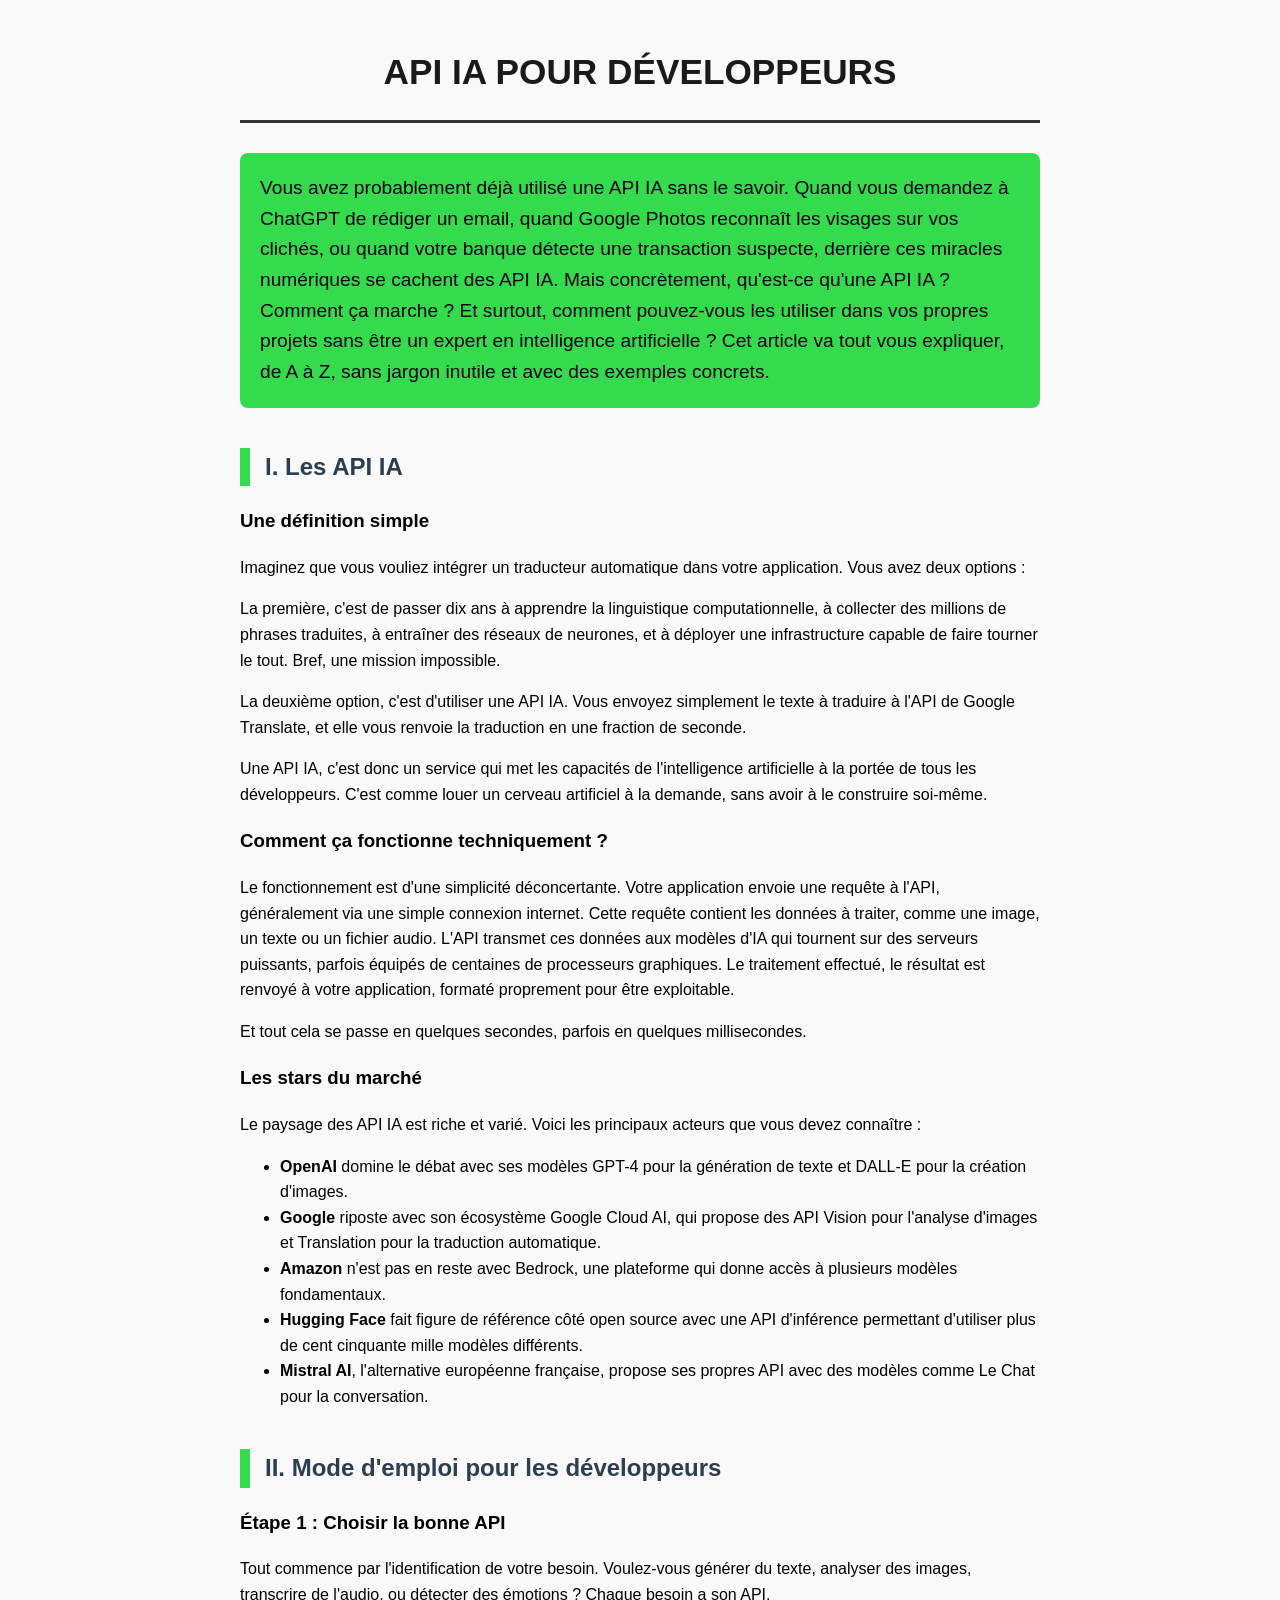
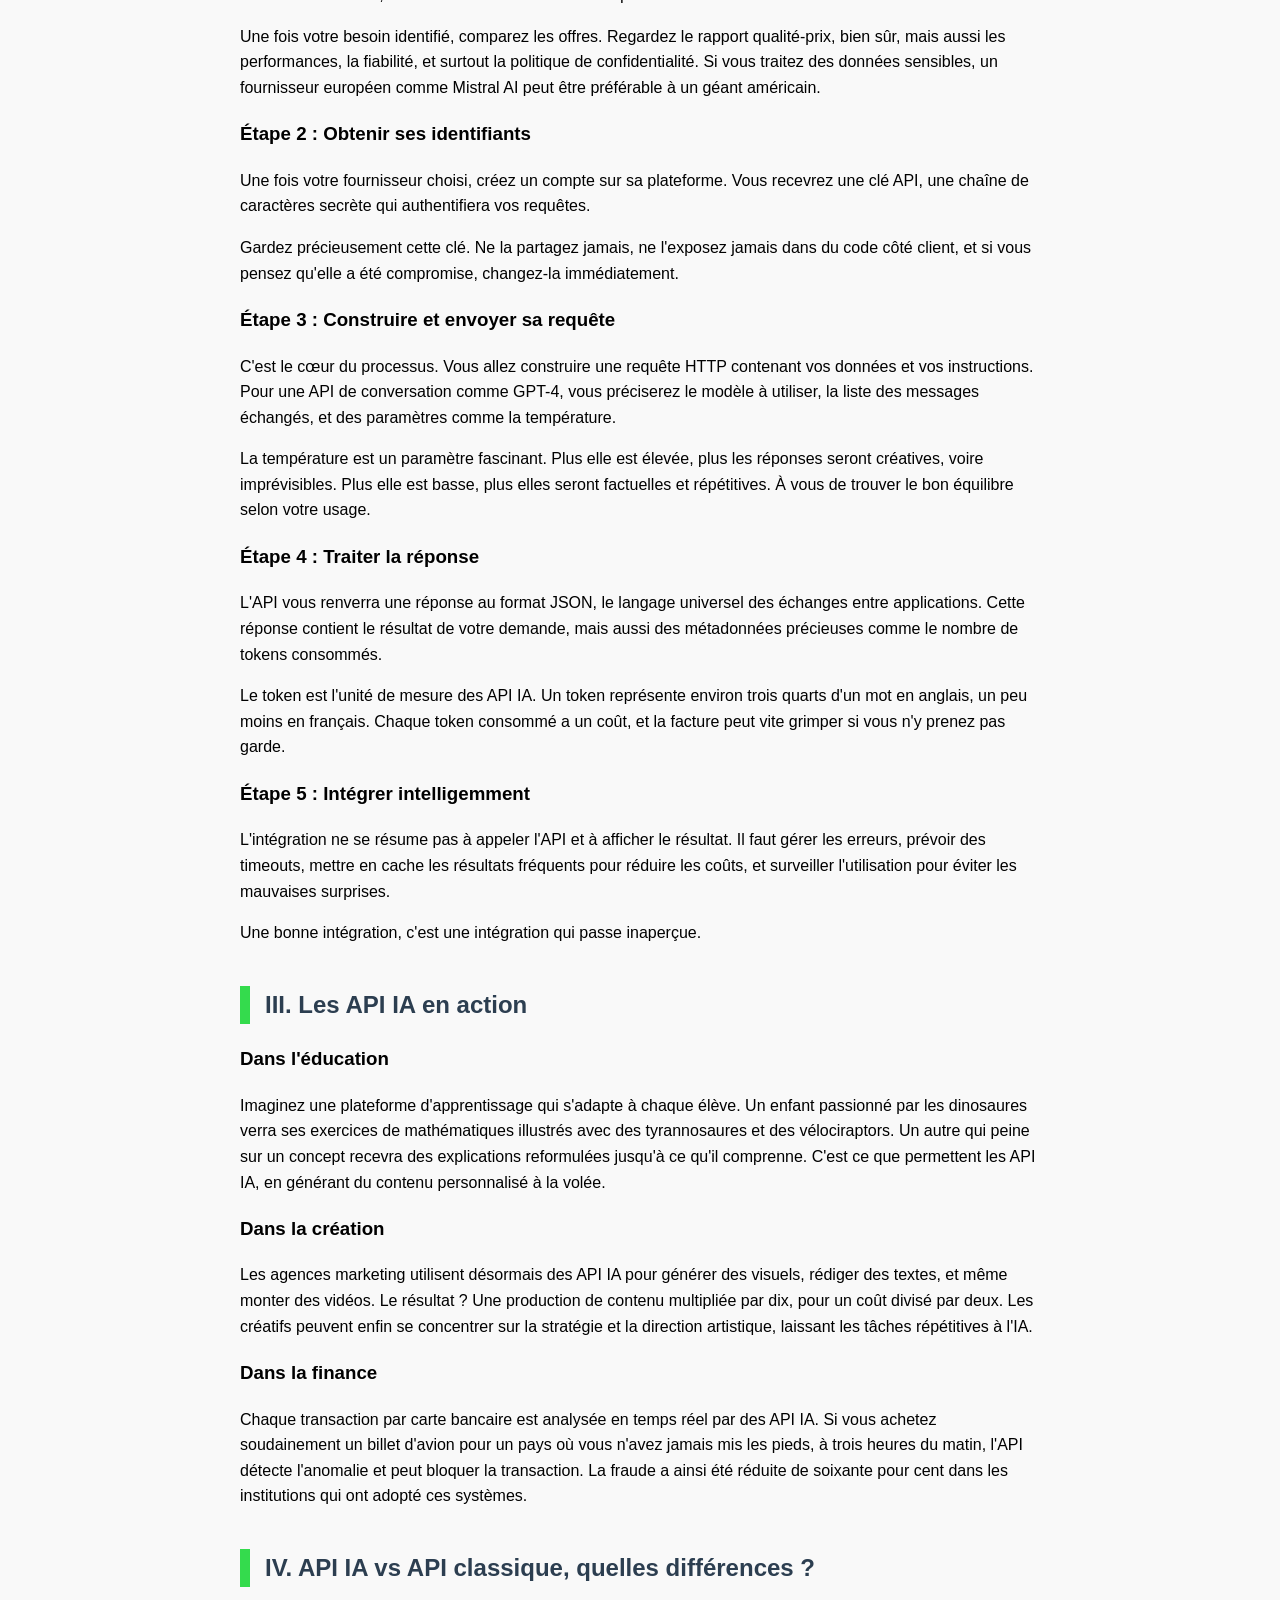
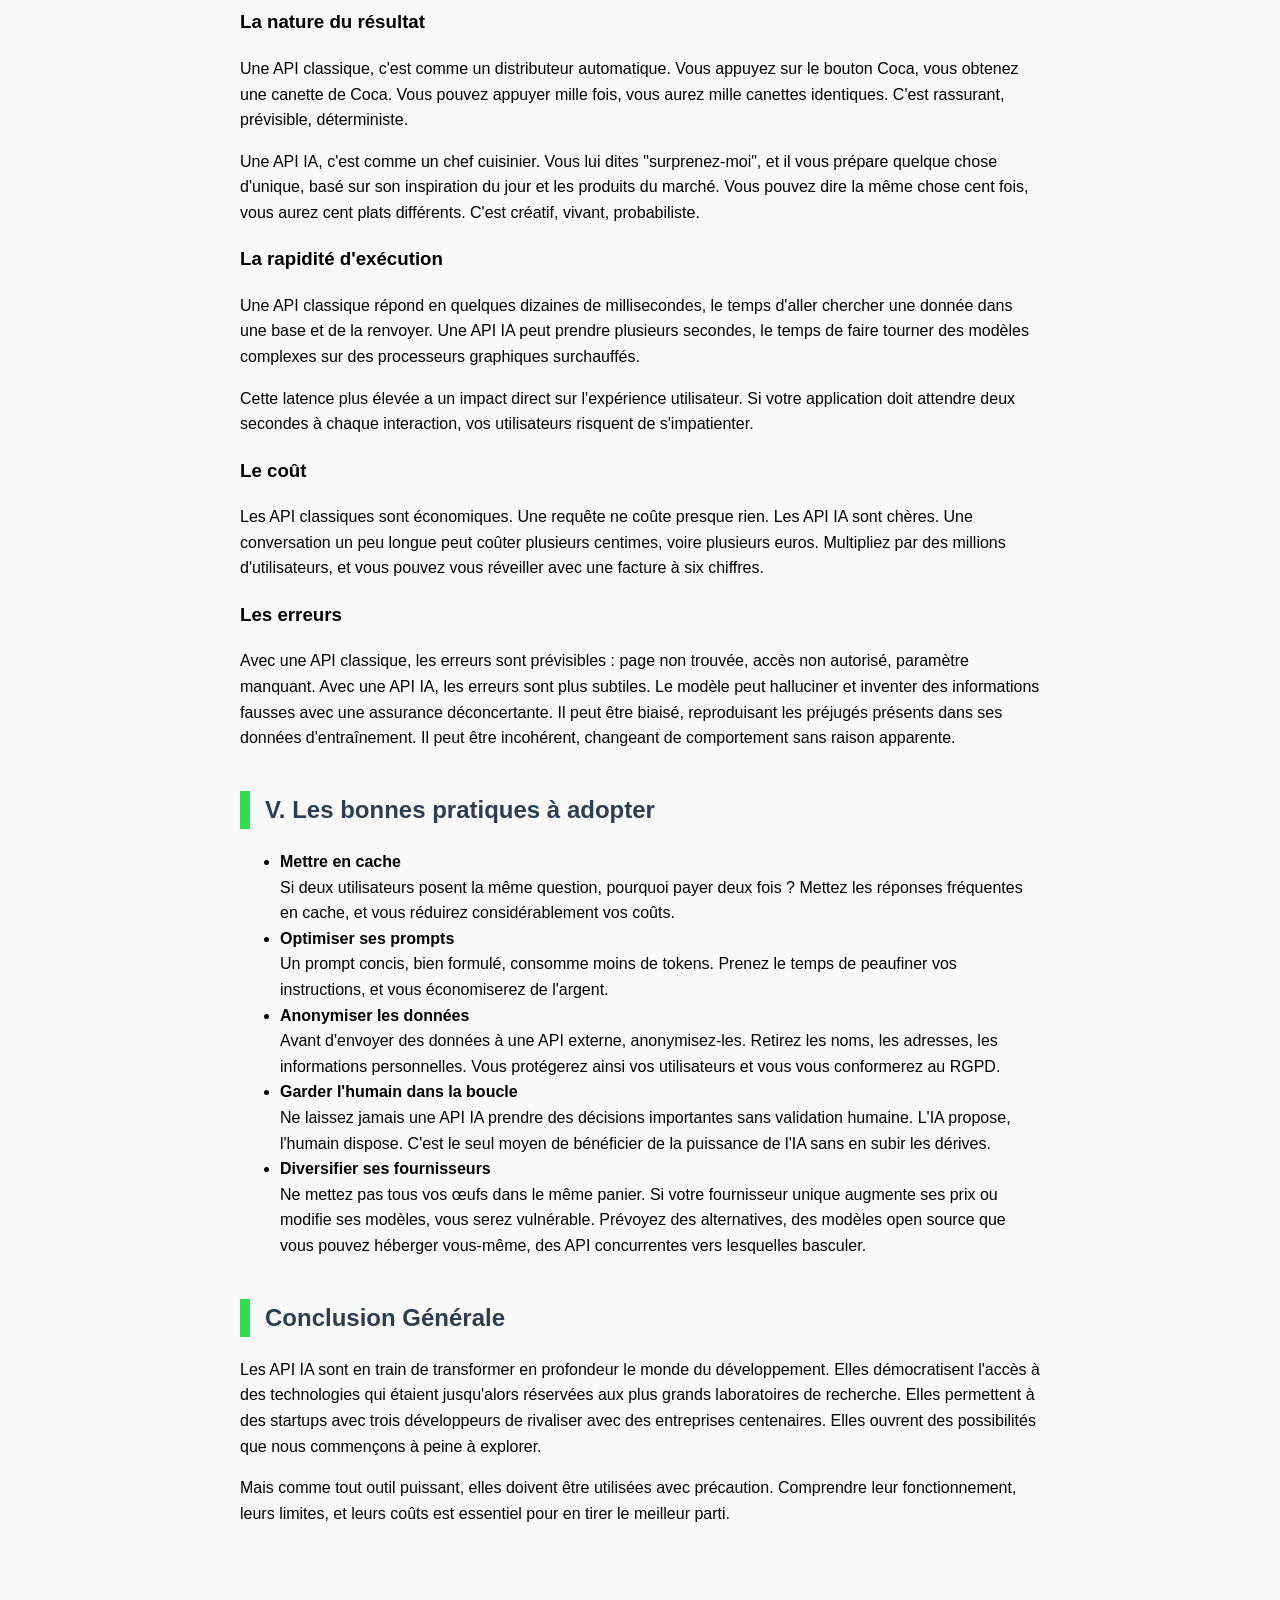
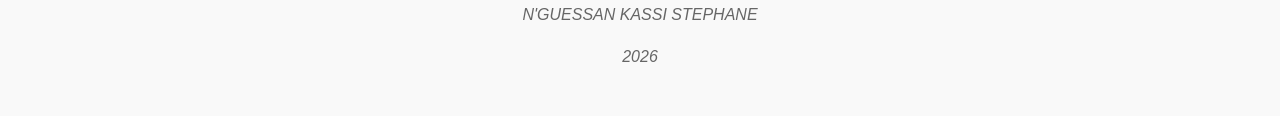
<file: Api Ia/index.html>
<!DOCTYPE html>
<html lang="fr">
<head>
    <meta charset="UTF-8">
    <meta name="viewport" content="width=device-width, initial-scale=1.0">
    <link rel="stylesheet" href="style.css">
    <title>Veille  API IA</title>
</head>

<body>

    <h1>API IA  POUR DÉVELOPPEURS</h1>

    <p class="intro">
        Vous avez probablement déjà utilisé une API IA sans le savoir. Quand vous demandez à ChatGPT de rédiger un email, 
        quand Google Photos reconnaît les visages sur vos clichés, ou quand votre banque détecte une transaction suspecte, 
        derrière ces miracles numériques se cachent des API IA. Mais concrètement, qu'est-ce qu'une API IA ? Comment ça marche ? 
        Et surtout, comment pouvez-vous les utiliser dans vos propres projets sans être un expert en intelligence artificielle ? 
        Cet article va tout vous expliquer, de A à Z, sans jargon inutile et avec des exemples concrets.
    </p>

    <h2>I. Les API IA</h2>
    
    <h3>Une définition simple</h3>
    <p>
        Imaginez que vous vouliez intégrer un traducteur automatique dans votre application. Vous avez deux options :
    </p>
    <p>
        La première, c'est de passer dix ans à apprendre la linguistique computationnelle, à collecter des millions de phrases traduites, 
        à entraîner des réseaux de neurones, et à déployer une infrastructure capable de faire tourner le tout. Bref, une mission impossible.
    </p>
    <p>
        La deuxième option, c'est d'utiliser une API IA. Vous envoyez simplement le texte à traduire à l'API de Google Translate, 
        et elle vous renvoie la traduction en une fraction de seconde.
    </p>
    <p>
        Une API IA, c'est donc un service qui met les capacités de l'intelligence artificielle à la portée de tous les développeurs. 
        C'est comme louer un cerveau artificiel à la demande, sans avoir à le construire soi-même.
    </p>

    <h3>Comment ça fonctionne techniquement ?</h3>
    <p>
        Le fonctionnement est d'une simplicité déconcertante. Votre application envoie une requête à l'API, généralement via une simple 
        connexion internet. Cette requête contient les données à traiter, comme une image, un texte ou un fichier audio. L'API transmet 
        ces données aux modèles d'IA qui tournent sur des serveurs puissants, parfois équipés de centaines de processeurs graphiques. 
        Le traitement effectué, le résultat est renvoyé à votre application, formaté proprement pour être exploitable.
    </p>
    <p>
        Et tout cela se passe en quelques secondes, parfois en quelques millisecondes.
    </p>

    <h3>Les stars du marché</h3>
    <p>
        Le paysage des API IA est riche et varié. Voici les principaux acteurs que vous devez connaître :
    </p>
    <ul>
        <li>
            <strong>OpenAI</strong> domine le débat avec ses modèles GPT-4 pour la génération de texte et DALL-E pour la création d'images.
        </li>
        <li>
            <strong>Google</strong> riposte avec son écosystème Google Cloud AI, qui propose des API Vision pour l'analyse d'images 
            et Translation pour la traduction automatique.
        </li>
        <li>
            <strong>Amazon</strong> n'est pas en reste avec Bedrock, une plateforme qui donne accès à plusieurs modèles fondamentaux.
        </li>
        <li>
            <strong>Hugging Face</strong> fait figure de référence côté open source avec une API d'inférence permettant d'utiliser 
            plus de cent cinquante mille modèles différents.
        </li>
        <li>
            <strong>Mistral AI</strong>, l'alternative européenne française, propose ses propres API avec des modèles comme Le Chat 
            pour la conversation.
        </li>
    </ul>

    <h2>II. Mode d'emploi pour les développeurs</h2>
    
    <h3>Étape 1 : Choisir la bonne API</h3>
    <p>
        Tout commence par l'identification de votre besoin. Voulez-vous générer du texte, analyser des images, transcrire de l'audio, 
        ou détecter des émotions ? Chaque besoin a son API.
    </p>
    <p>
        Une fois votre besoin identifié, comparez les offres. Regardez le rapport qualité-prix, bien sûr, mais aussi les performances, 
        la fiabilité, et surtout la politique de confidentialité. Si vous traitez des données sensibles, un fournisseur européen comme 
        Mistral AI peut être préférable à un géant américain.
    </p>

    <h3>Étape 2 : Obtenir ses identifiants</h3>
    <p>
        Une fois votre fournisseur choisi, créez un compte sur sa plateforme. Vous recevrez une clé API, une chaîne de caractères 
        secrète qui authentifiera vos requêtes.
    </p>
    <p>
        Gardez précieusement cette clé. Ne la partagez jamais, ne l'exposez jamais dans du code côté client, et si vous pensez 
        qu'elle a été compromise, changez-la immédiatement.
    </p>

    <h3>Étape 3 : Construire et envoyer sa requête</h3>
    <p>
        C'est le cœur du processus. Vous allez construire une requête HTTP contenant vos données et vos instructions. Pour une API 
        de conversation comme GPT-4, vous préciserez le modèle à utiliser, la liste des messages échangés, et des paramètres comme 
        la température.
    </p>
    <p>
        La température est un paramètre fascinant. Plus elle est élevée, plus les réponses seront créatives, voire imprévisibles. 
        Plus elle est basse, plus elles seront factuelles et répétitives. À vous de trouver le bon équilibre selon votre usage.
    </p>

    <h3>Étape 4 : Traiter la réponse</h3>
    <p>
        L'API vous renverra une réponse au format JSON, le langage universel des échanges entre applications. Cette réponse contient 
        le résultat de votre demande, mais aussi des métadonnées précieuses comme le nombre de tokens consommés.
    </p>
    <p>
        Le token est l'unité de mesure des API IA. Un token représente environ trois quarts d'un mot en anglais, un peu moins en 
        français. Chaque token consommé a un coût, et la facture peut vite grimper si vous n'y prenez pas garde.
    </p>

    <h3>Étape 5 : Intégrer intelligemment</h3>
    <p>
        L'intégration ne se résume pas à appeler l'API et à afficher le résultat. Il faut gérer les erreurs, prévoir des timeouts, 
        mettre en cache les résultats fréquents pour réduire les coûts, et surveiller l'utilisation pour éviter les mauvaises surprises.
    </p>
    <p>
        Une bonne intégration, c'est une intégration qui passe inaperçue.
    </p>

    <h2>III. Les API IA en action</h2>
    
    <h3>Dans l'éducation</h3>
    <p>
        Imaginez une plateforme d'apprentissage qui s'adapte à chaque élève. Un enfant passionné par les dinosaures verra ses exercices 
        de mathématiques illustrés avec des tyrannosaures et des vélociraptors. Un autre qui peine sur un concept recevra des explications 
        reformulées jusqu'à ce qu'il comprenne. C'est ce que permettent les API IA, en générant du contenu personnalisé à la volée.
    </p>

    <h3>Dans la création</h3>
    <p>
        Les agences marketing utilisent désormais des API IA pour générer des visuels, rédiger des textes, et même monter des vidéos. 
        Le résultat ? Une production de contenu multipliée par dix, pour un coût divisé par deux. Les créatifs peuvent enfin se concentrer 
        sur la stratégie et la direction artistique, laissant les tâches répétitives à l'IA.
    </p>

    <h3>Dans la finance</h3>
    <p>
        Chaque transaction par carte bancaire est analysée en temps réel par des API IA. Si vous achetez soudainement un billet d'avion 
        pour un pays où vous n'avez jamais mis les pieds, à trois heures du matin, l'API détecte l'anomalie et peut bloquer la transaction. 
        La fraude a ainsi été réduite de soixante pour cent dans les institutions qui ont adopté ces systèmes.
    </p>

    <h2>IV. API IA vs API classique, quelles différences ?</h2>
    
    <h3>La nature du résultat</h3>
    <p>
        Une API classique, c'est comme un distributeur automatique. Vous appuyez sur le bouton Coca, vous obtenez une canette de Coca. 
        Vous pouvez appuyer mille fois, vous aurez mille canettes identiques. C'est rassurant, prévisible, déterministe.
    </p>
    <p>
        Une API IA, c'est comme un chef cuisinier. Vous lui dites "surprenez-moi", et il vous prépare quelque chose d'unique, basé sur 
        son inspiration du jour et les produits du marché. Vous pouvez dire la même chose cent fois, vous aurez cent plats différents. 
        C'est créatif, vivant, probabiliste.
    </p>

    <h3>La rapidité d'exécution</h3>
    <p>
        Une API classique répond en quelques dizaines de millisecondes, le temps d'aller chercher une donnée dans une base et de la renvoyer. 
        Une API IA peut prendre plusieurs secondes, le temps de faire tourner des modèles complexes sur des processeurs graphiques surchauffés.
    </p>
    <p>
        Cette latence plus élevée a un impact direct sur l'expérience utilisateur. Si votre application doit attendre deux secondes à chaque 
        interaction, vos utilisateurs risquent de s'impatienter.
    </p>

    <h3>Le coût</h3>
    <p>
        Les API classiques sont économiques. Une requête ne coûte presque rien. Les API IA sont chères. Une conversation un peu longue 
        peut coûter plusieurs centimes, voire plusieurs euros. Multipliez par des millions d'utilisateurs, et vous pouvez vous réveiller 
        avec une facture à six chiffres.
    </p>

    <h3>Les erreurs</h3>
    <p>
        Avec une API classique, les erreurs sont prévisibles : page non trouvée, accès non autorisé, paramètre manquant. Avec une API IA, 
        les erreurs sont plus subtiles. Le modèle peut halluciner et inventer des informations fausses avec une assurance déconcertante. 
        Il peut être biaisé, reproduisant les préjugés présents dans ses données d'entraînement. Il peut être incohérent, changeant de 
        comportement sans raison apparente.
    </p>

    <h2>V. Les bonnes pratiques à adopter</h2>
    
    <ul>
        <li>
            <strong>Mettre en cache</strong><br>
            Si deux utilisateurs posent la même question, pourquoi payer deux fois ? Mettez les réponses fréquentes en cache, 
            et vous réduirez considérablement vos coûts.
        </li>

        <li>
            <strong>Optimiser ses prompts</strong><br>
            Un prompt concis, bien formulé, consomme moins de tokens. Prenez le temps de peaufiner vos instructions, 
            et vous économiserez de l'argent.
        </li>

        <li>
            <strong>Anonymiser les données</strong><br>
            Avant d'envoyer des données à une API externe, anonymisez-les. Retirez les noms, les adresses, les informations personnelles. 
            Vous protégerez ainsi vos utilisateurs et vous vous conformerez au RGPD.
        </li>

        <li>
            <strong>Garder l'humain dans la boucle</strong><br>
            Ne laissez jamais une API IA prendre des décisions importantes sans validation humaine. L'IA propose, l'humain dispose. 
            C'est le seul moyen de bénéficier de la puissance de l'IA sans en subir les dérives.
        </li>

        <li>
            <strong>Diversifier ses fournisseurs</strong><br>
            Ne mettez pas tous vos œufs dans le même panier. Si votre fournisseur unique augmente ses prix ou modifie ses modèles, 
            vous serez vulnérable. Prévoyez des alternatives, des modèles open source que vous pouvez héberger vous-même, 
            des API concurrentes vers lesquelles basculer.
        </li>
    </ul>

    <h2>Conclusion Générale</h2>
    <p>
        Les API IA sont en train de transformer en profondeur le monde du développement. Elles démocratisent l'accès à des technologies 
        qui étaient jusqu'alors réservées aux plus grands laboratoires de recherche. Elles permettent à des startups avec trois développeurs 
        de rivaliser avec des entreprises centenaires. Elles ouvrent des possibilités que nous commençons à peine à explorer.
    </p>
    <p>
        Mais comme tout outil puissant, elles doivent être utilisées avec précaution. Comprendre leur fonctionnement, leurs limites, 
        et leurs coûts est essentiel pour en tirer le meilleur parti.
    </p>

    <footer>
        <p>N'GUESSAN KASSI STEPHANE</p>
        <p>2026</p>
    </footer>

</body>
</html>
</file>
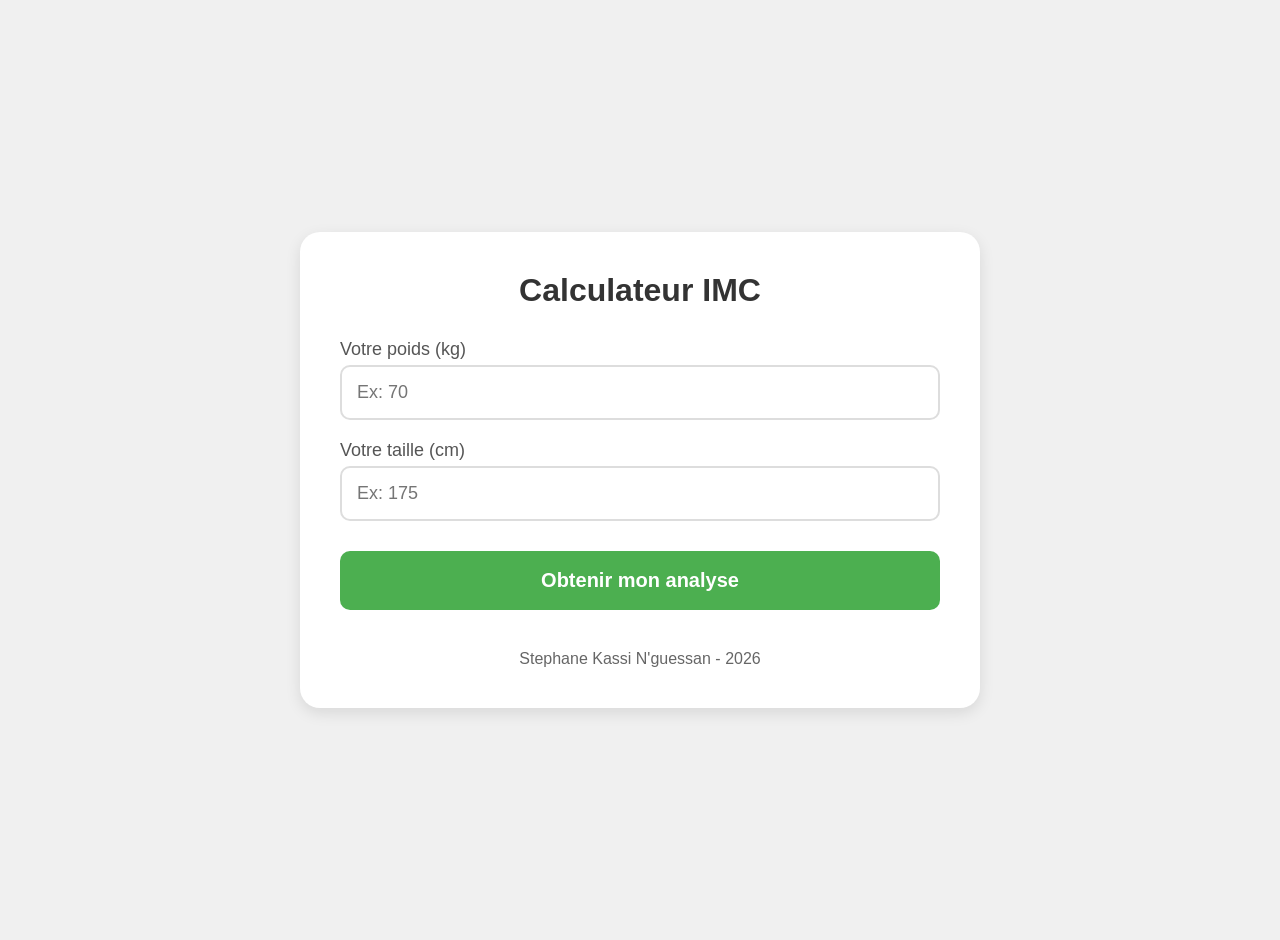
<file: IMC calcul/index.html>
<!DOCTYPE html>
<html lang="fr">
<head>
    <meta charset="UTF-8">
    <meta name="viewport" content="width=device-width, initial-scale=1.0">
    <title>Mon IMC..com</title>
    <link rel="stylesheet" href="style.css">
</head>
<body>
    <div class="container">
        <h2> Calculateur IMC</h2>
        
        <label>Votre poids (kg)</label>
        <input type="number" id="poids" placeholder="Ex: 70" step="0.1">
        
        <label> Votre taille (cm)</label>
        <input type="number" id="taille" placeholder="Ex: 175" step="0.1">
        
        <button onclick="getConseils()">Obtenir mon analyse</button>
        
        <div id="resultat" class="resultat">
            <div class="imc-valeur" id="imcValeur"></div>
            <div class="imc-categorie" id="imcCategorie"></div>
            <div class="conseils" id="conseilsTexte"></div>
        </div>
        
        <div class="note">
            Stephane Kassi N'guessan - 2026
        </div>
    </div>

    <script src="script.js"></script>
</body>
</html>
</file>
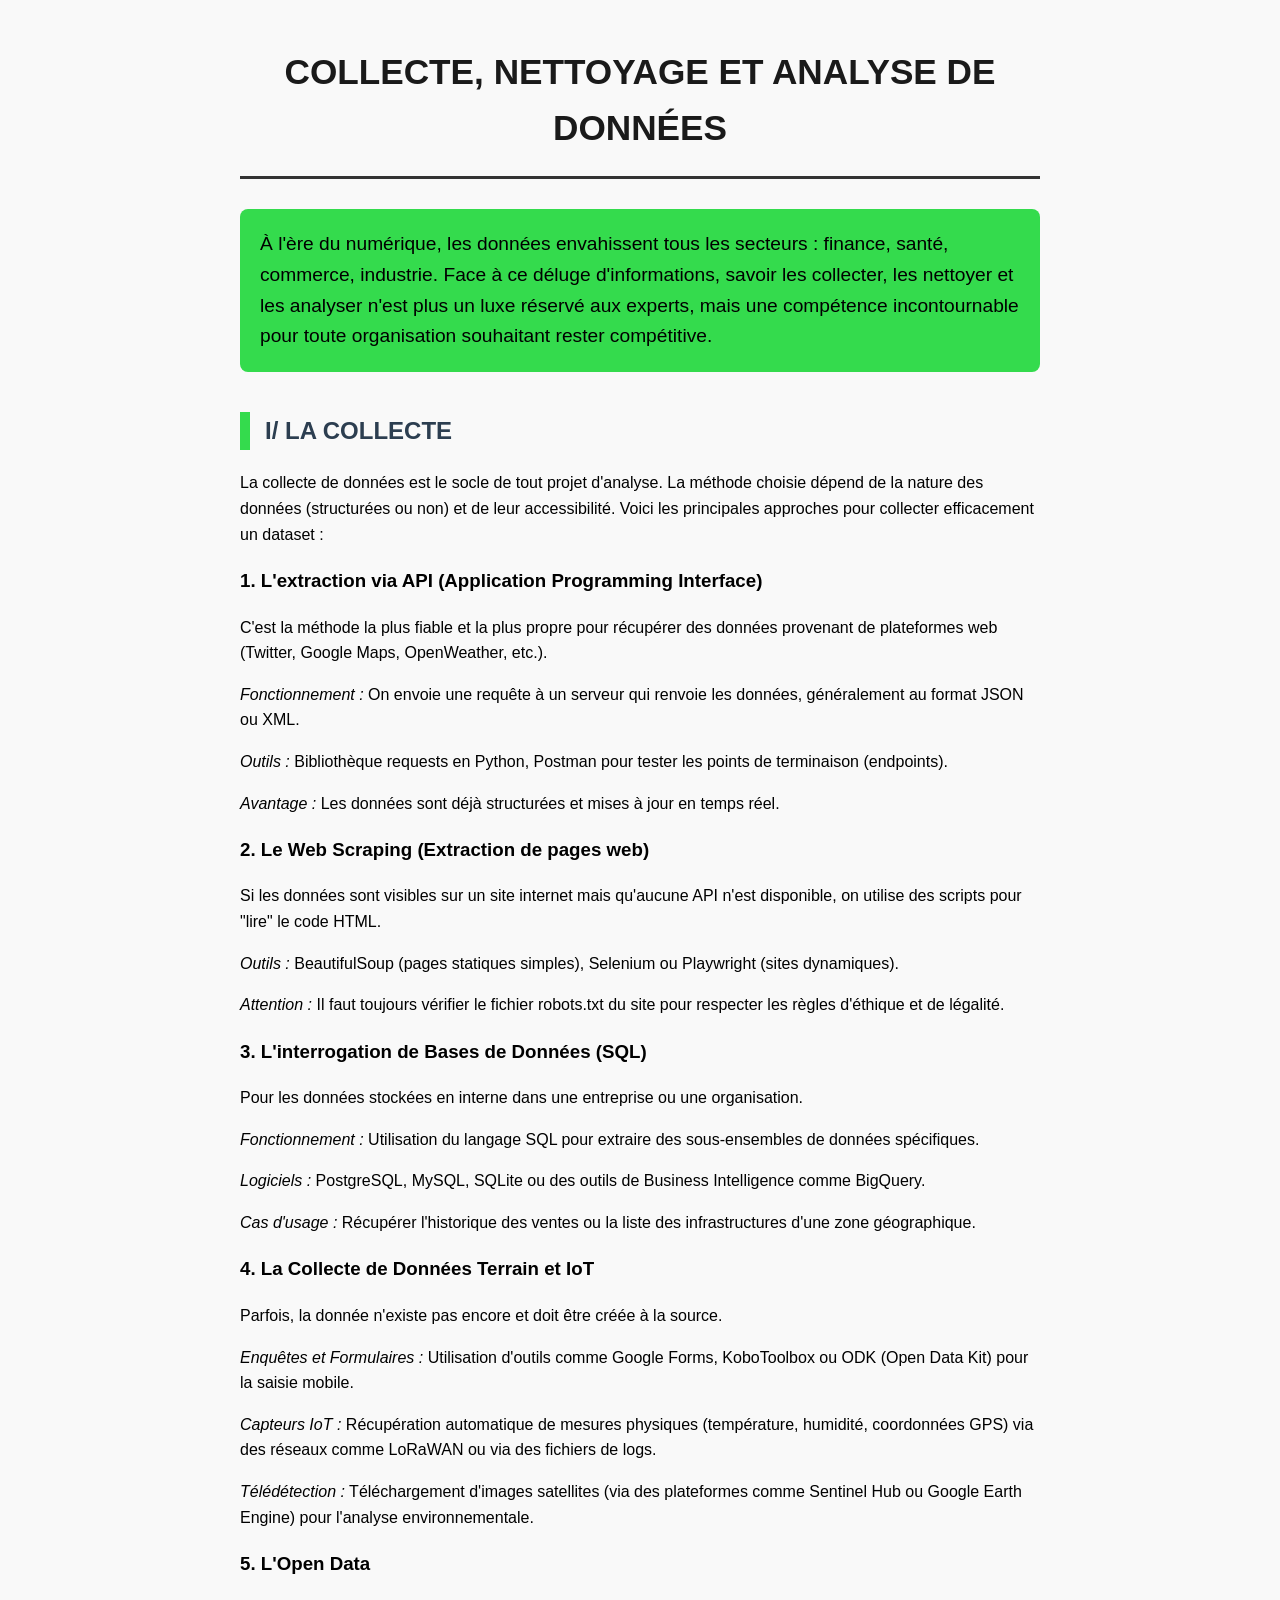
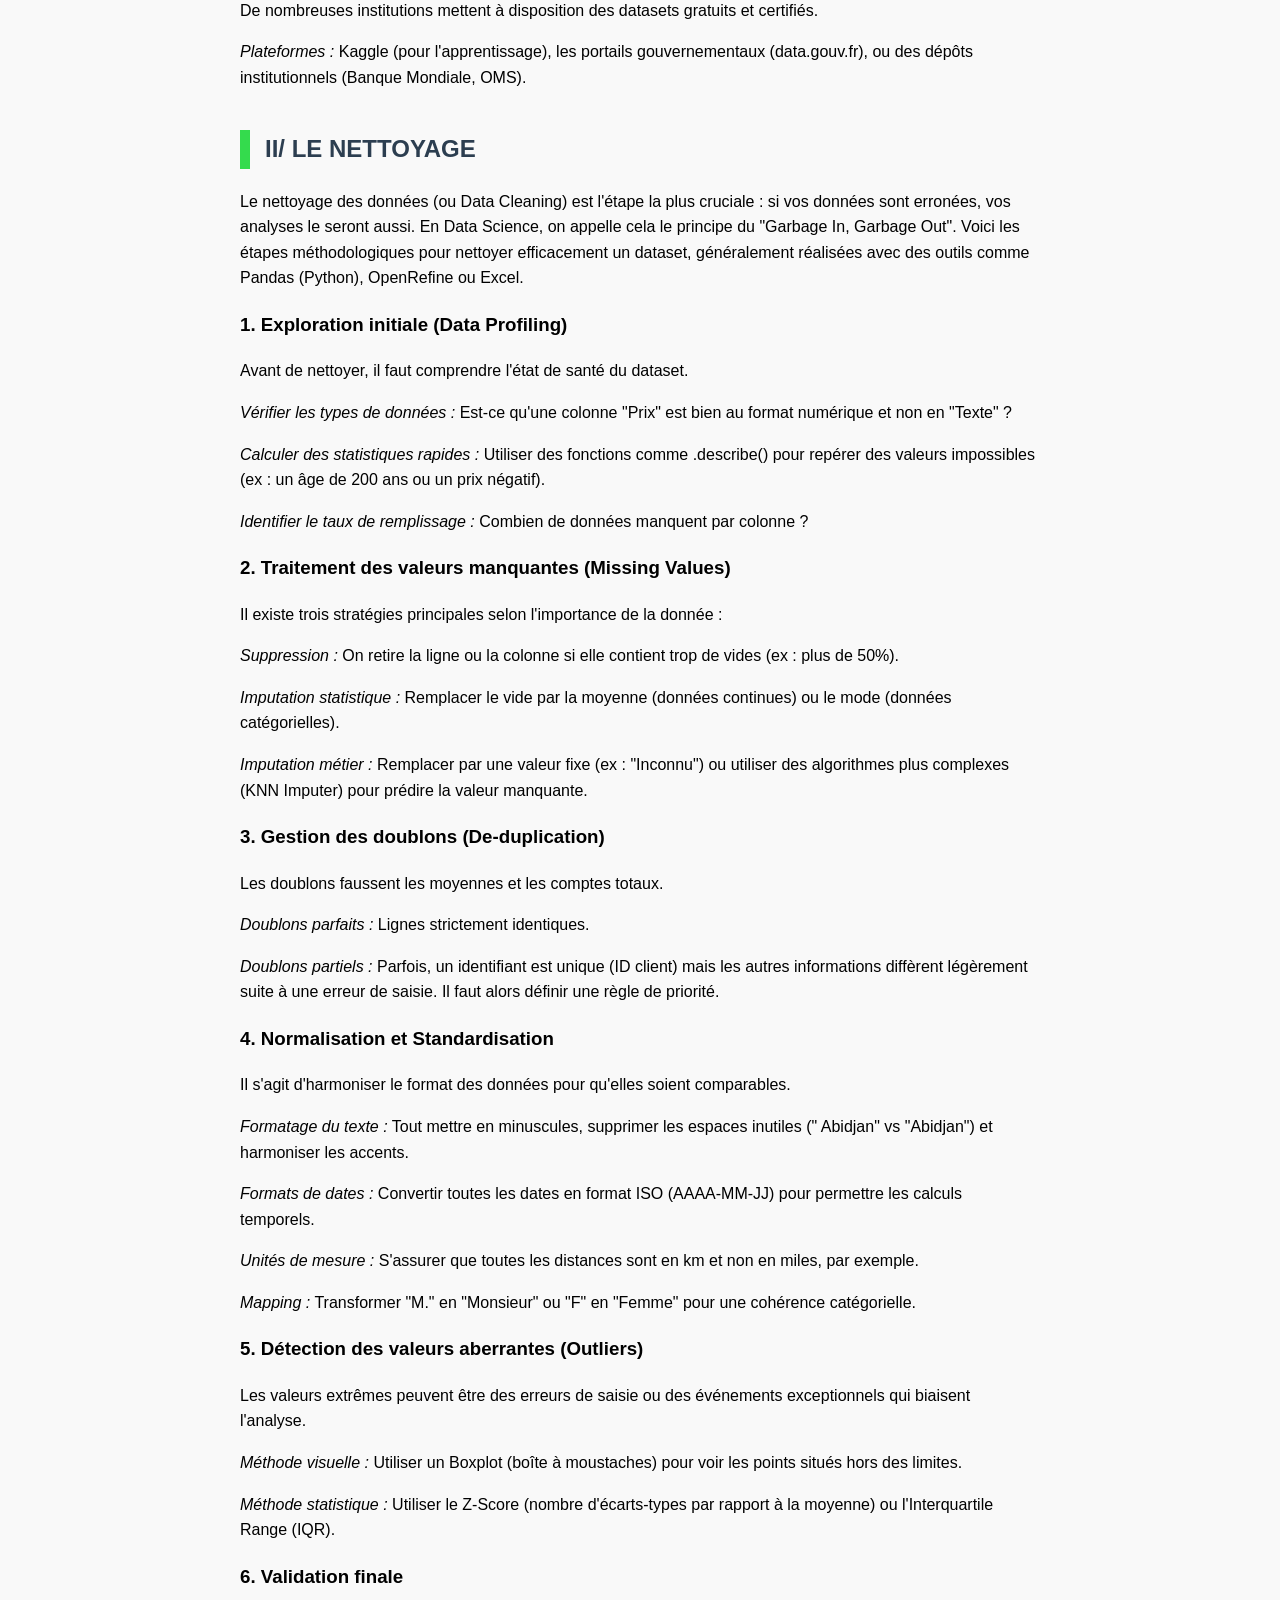
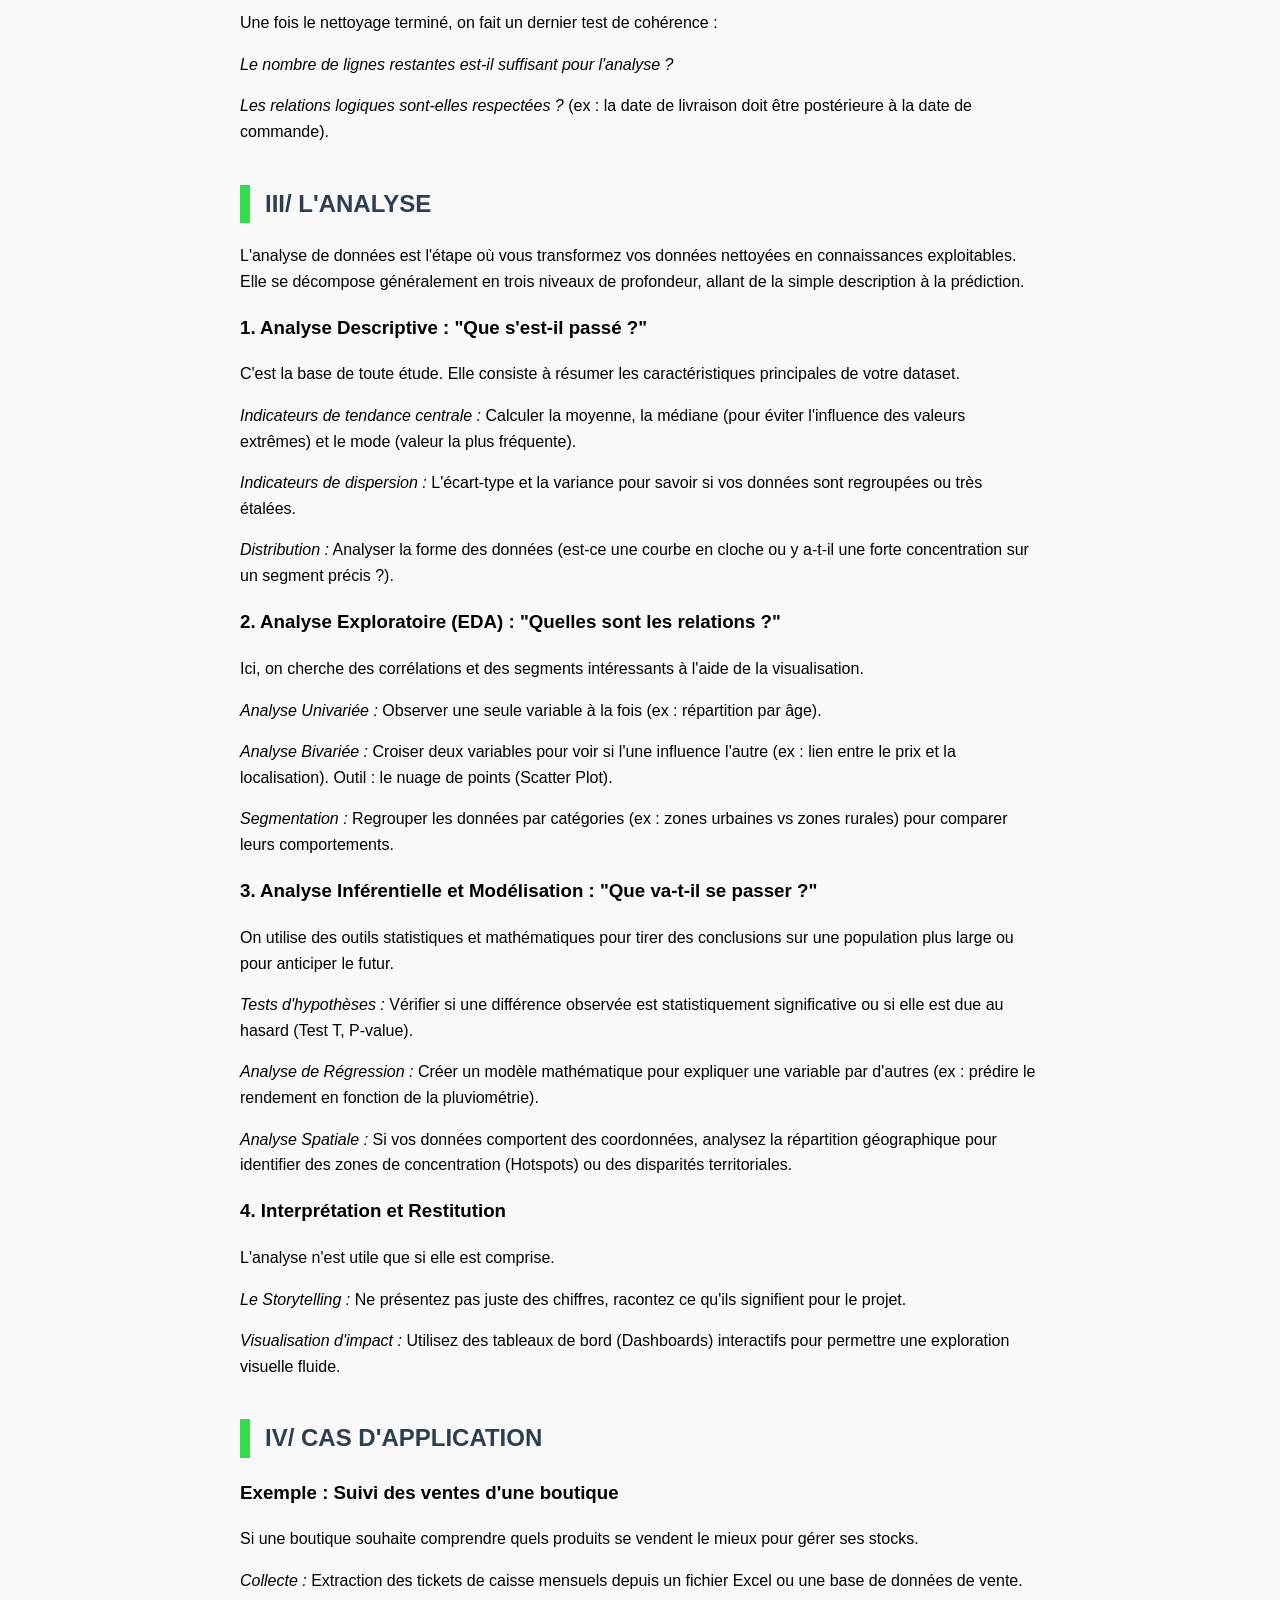
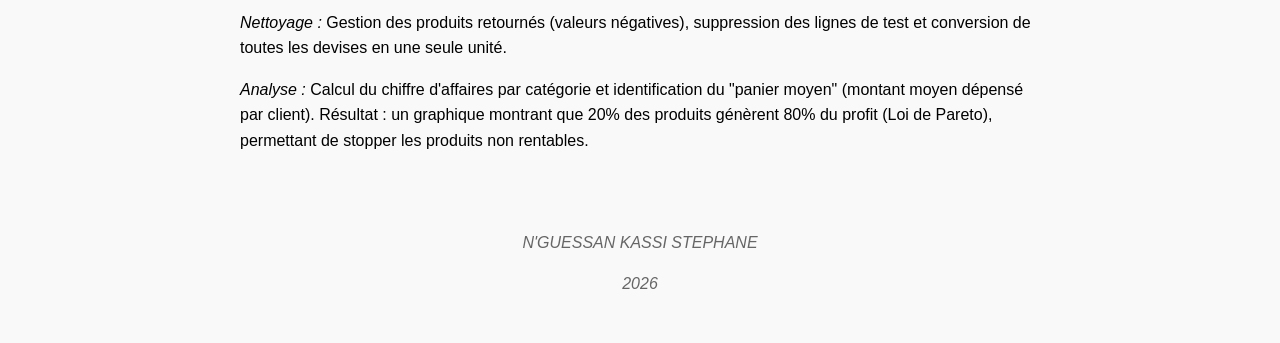
<file: veille dataset/index.html>
<!DOCTYPE html>
<html lang="fr">
<head>
    <meta charset="UTF-8">
    <meta name="viewport" content="width=device-width, initial-scale=1.0">
    <link rel="stylesheet" href="style.css">
    <title>Veille du 24</title>
</head>
<body>
    <h1>COLLECTE, NETTOYAGE ET ANALYSE DE DONNÉES</h1>

    <p class="intro">À l'ère du numérique, les données envahissent tous les secteurs : finance, santé, commerce, industrie. Face à ce déluge d'informations, savoir les collecter, les nettoyer et les analyser n'est plus un luxe réservé aux experts, mais une compétence incontournable pour toute organisation souhaitant rester compétitive.</p>

    <h2>I/ LA COLLECTE</h2>
    <p>La collecte de données est le socle de tout projet d'analyse. La méthode choisie dépend de la nature des données (structurées ou non) et de leur accessibilité. Voici les principales approches pour collecter efficacement un dataset :</p>

    <h3>1. L'extraction via API (Application Programming Interface)</h3>
    <p>C'est la méthode la plus fiable et la plus propre pour récupérer des données provenant de plateformes web (Twitter, Google Maps, OpenWeather, etc.).</p>
    <p><em>Fonctionnement :</em> On envoie une requête à un serveur qui renvoie les données, généralement au format JSON ou XML.</p>
    <p><em>Outils :</em> Bibliothèque requests en Python, Postman pour tester les points de terminaison (endpoints).</p>
    <p><em>Avantage :</em> Les données sont déjà structurées et mises à jour en temps réel.</p>

    <h3>2. Le Web Scraping (Extraction de pages web)</h3>
    <p>Si les données sont visibles sur un site internet mais qu'aucune API n'est disponible, on utilise des scripts pour "lire" le code HTML.</p>
    <p><em>Outils :</em> BeautifulSoup (pages statiques simples), Selenium ou Playwright (sites dynamiques).</p>
    <p><em>Attention :</em> Il faut toujours vérifier le fichier robots.txt du site pour respecter les règles d'éthique et de légalité.</p>

    <h3>3. L'interrogation de Bases de Données (SQL)</h3>
    <p>Pour les données stockées en interne dans une entreprise ou une organisation.</p>
    <p><em>Fonctionnement :</em> Utilisation du langage SQL pour extraire des sous-ensembles de données spécifiques.</p>
    <p><em>Logiciels :</em> PostgreSQL, MySQL, SQLite ou des outils de Business Intelligence comme BigQuery.</p>
    <p><em>Cas d'usage :</em> Récupérer l'historique des ventes ou la liste des infrastructures d'une zone géographique.</p>

    <h3>4. La Collecte de Données Terrain et IoT</h3>
    <p>Parfois, la donnée n'existe pas encore et doit être créée à la source.</p>
    <p><em>Enquêtes et Formulaires :</em> Utilisation d'outils comme Google Forms, KoboToolbox ou ODK (Open Data Kit) pour la saisie mobile.</p>
    <p><em>Capteurs IoT :</em> Récupération automatique de mesures physiques (température, humidité, coordonnées GPS) via des réseaux comme LoRaWAN ou via des fichiers de logs.</p>
    <p><em>Télédétection :</em> Téléchargement d'images satellites (via des plateformes comme Sentinel Hub ou Google Earth Engine) pour l'analyse environnementale.</p>

    <h3>5. L'Open Data</h3>
    <p>De nombreuses institutions mettent à disposition des datasets gratuits et certifiés.</p>
    <p><em>Plateformes :</em> Kaggle (pour l'apprentissage), les portails gouvernementaux (data.gouv.fr), ou des dépôts institutionnels (Banque Mondiale, OMS).</p>

    <h2>II/ LE NETTOYAGE</h2>
    <p>Le nettoyage des données (ou Data Cleaning) est l'étape la plus cruciale : si vos données sont erronées, vos analyses le seront aussi. En Data Science, on appelle cela le principe du "Garbage In, Garbage Out". Voici les étapes méthodologiques pour nettoyer efficacement un dataset, généralement réalisées avec des outils comme Pandas (Python), OpenRefine ou Excel.</p>

    <h3>1. Exploration initiale (Data Profiling)</h3>
    <p>Avant de nettoyer, il faut comprendre l'état de santé du dataset.</p>
    <p><em>Vérifier les types de données :</em> Est-ce qu'une colonne "Prix" est bien au format numérique et non en "Texte" ?</p>
    <p><em>Calculer des statistiques rapides :</em> Utiliser des fonctions comme .describe() pour repérer des valeurs impossibles (ex : un âge de 200 ans ou un prix négatif).</p>
    <p><em>Identifier le taux de remplissage :</em> Combien de données manquent par colonne ?</p>

    <h3>2. Traitement des valeurs manquantes (Missing Values)</h3>
    <p>Il existe trois stratégies principales selon l'importance de la donnée :</p>
    <p><em>Suppression :</em> On retire la ligne ou la colonne si elle contient trop de vides (ex : plus de 50%).</p>
    <p><em>Imputation statistique :</em> Remplacer le vide par la moyenne (données continues) ou le mode (données catégorielles).</p>
    <p><em>Imputation métier :</em> Remplacer par une valeur fixe (ex : "Inconnu") ou utiliser des algorithmes plus complexes (KNN Imputer) pour prédire la valeur manquante.</p>

    <h3>3. Gestion des doublons (De-duplication)</h3>
    <p>Les doublons faussent les moyennes et les comptes totaux.</p>
    <p><em>Doublons parfaits :</em> Lignes strictement identiques.</p>
    <p><em>Doublons partiels :</em> Parfois, un identifiant est unique (ID client) mais les autres informations diffèrent légèrement suite à une erreur de saisie. Il faut alors définir une règle de priorité.</p>

    <h3>4. Normalisation et Standardisation</h3>
    <p>Il s'agit d'harmoniser le format des données pour qu'elles soient comparables.</p>
    <p><em>Formatage du texte :</em> Tout mettre en minuscules, supprimer les espaces inutiles (" Abidjan" vs "Abidjan") et harmoniser les accents.</p>
    <p><em>Formats de dates :</em> Convertir toutes les dates en format ISO (AAAA-MM-JJ) pour permettre les calculs temporels.</p>
    <p><em>Unités de mesure :</em> S'assurer que toutes les distances sont en km et non en miles, par exemple.</p>
    <p><em>Mapping :</em> Transformer "M." en "Monsieur" ou "F" en "Femme" pour une cohérence catégorielle.</p>

    <h3>5. Détection des valeurs aberrantes (Outliers)</h3>
    <p>Les valeurs extrêmes peuvent être des erreurs de saisie ou des événements exceptionnels qui biaisent l'analyse.</p>
    <p><em>Méthode visuelle :</em> Utiliser un Boxplot (boîte à moustaches) pour voir les points situés hors des limites.</p>
    <p><em>Méthode statistique :</em> Utiliser le Z-Score (nombre d'écarts-types par rapport à la moyenne) ou l'Interquartile Range (IQR).</p>

    <h3>6. Validation finale</h3>
    <p>Une fois le nettoyage terminé, on fait un dernier test de cohérence :</p>
    <p><em>Le nombre de lignes restantes est-il suffisant pour l'analyse ?</em></p>
    <p><em>Les relations logiques sont-elles respectées ?</em> (ex : la date de livraison doit être postérieure à la date de commande).</p>

    <h2>III/ L'ANALYSE</h2>
    <p>L'analyse de données est l'étape où vous transformez vos données nettoyées en connaissances exploitables. Elle se décompose généralement en trois niveaux de profondeur, allant de la simple description à la prédiction.</p>

    <h3>1. Analyse Descriptive : "Que s'est-il passé ?"</h3>
    <p>C'est la base de toute étude. Elle consiste à résumer les caractéristiques principales de votre dataset.</p>
    <p><em>Indicateurs de tendance centrale :</em> Calculer la moyenne, la médiane (pour éviter l'influence des valeurs extrêmes) et le mode (valeur la plus fréquente).</p>
    <p><em>Indicateurs de dispersion :</em> L'écart-type et la variance pour savoir si vos données sont regroupées ou très étalées.</p>
    <p><em>Distribution :</em> Analyser la forme des données (est-ce une courbe en cloche ou y a-t-il une forte concentration sur un segment précis ?).</p>

    <h3>2. Analyse Exploratoire (EDA) : "Quelles sont les relations ?"</h3>
    <p>Ici, on cherche des corrélations et des segments intéressants à l'aide de la visualisation.</p>
    <p><em>Analyse Univariée :</em> Observer une seule variable à la fois (ex : répartition par âge).</p>
    <p><em>Analyse Bivariée :</em> Croiser deux variables pour voir si l'une influence l'autre (ex : lien entre le prix et la localisation). Outil : le nuage de points (Scatter Plot).</p>
    <p><em>Segmentation :</em> Regrouper les données par catégories (ex : zones urbaines vs zones rurales) pour comparer leurs comportements.</p>

    <h3>3. Analyse Inférentielle et Modélisation : "Que va-t-il se passer ?"</h3>
    <p>On utilise des outils statistiques et mathématiques pour tirer des conclusions sur une population plus large ou pour anticiper le futur.</p>
    <p><em>Tests d'hypothèses :</em> Vérifier si une différence observée est statistiquement significative ou si elle est due au hasard (Test T, P-value).</p>
    <p><em>Analyse de Régression :</em> Créer un modèle mathématique pour expliquer une variable par d'autres (ex : prédire le rendement en fonction de la pluviométrie).</p>
    <p><em>Analyse Spatiale :</em> Si vos données comportent des coordonnées, analysez la répartition géographique pour identifier des zones de concentration (Hotspots) ou des disparités territoriales.</p>

    <h3>4. Interprétation et Restitution</h3>
    <p>L'analyse n'est utile que si elle est comprise.</p>
    <p><em>Le Storytelling :</em> Ne présentez pas juste des chiffres, racontez ce qu'ils signifient pour le projet.</p>
    <p><em>Visualisation d'impact :</em> Utilisez des tableaux de bord (Dashboards) interactifs pour permettre une exploration visuelle fluide.</p>

    <h2>IV/ CAS D'APPLICATION</h2>
    <h3>Exemple : Suivi des ventes d'une boutique</h3>
    <p>Si une boutique souhaite comprendre quels produits se vendent le mieux pour gérer ses stocks.</p>
    <p><em>Collecte :</em> Extraction des tickets de caisse mensuels depuis un fichier Excel ou une base de données de vente.</p>
    <p><em>Nettoyage :</em> Gestion des produits retournés (valeurs négatives), suppression des lignes de test et conversion de toutes les devises en une seule unité.</p>
    <p><em>Analyse :</em> Calcul du chiffre d'affaires par catégorie et identification du "panier moyen" (montant moyen dépensé par client). Résultat : un graphique montrant que 20% des produits génèrent 80% du profit (Loi de Pareto), permettant de stopper les produits non rentables.</p>

    <footer>
        <p>N'GUESSAN KASSI STEPHANE</p>
        <p>2026</p>
    </footer>
</body>
</html>
</file>
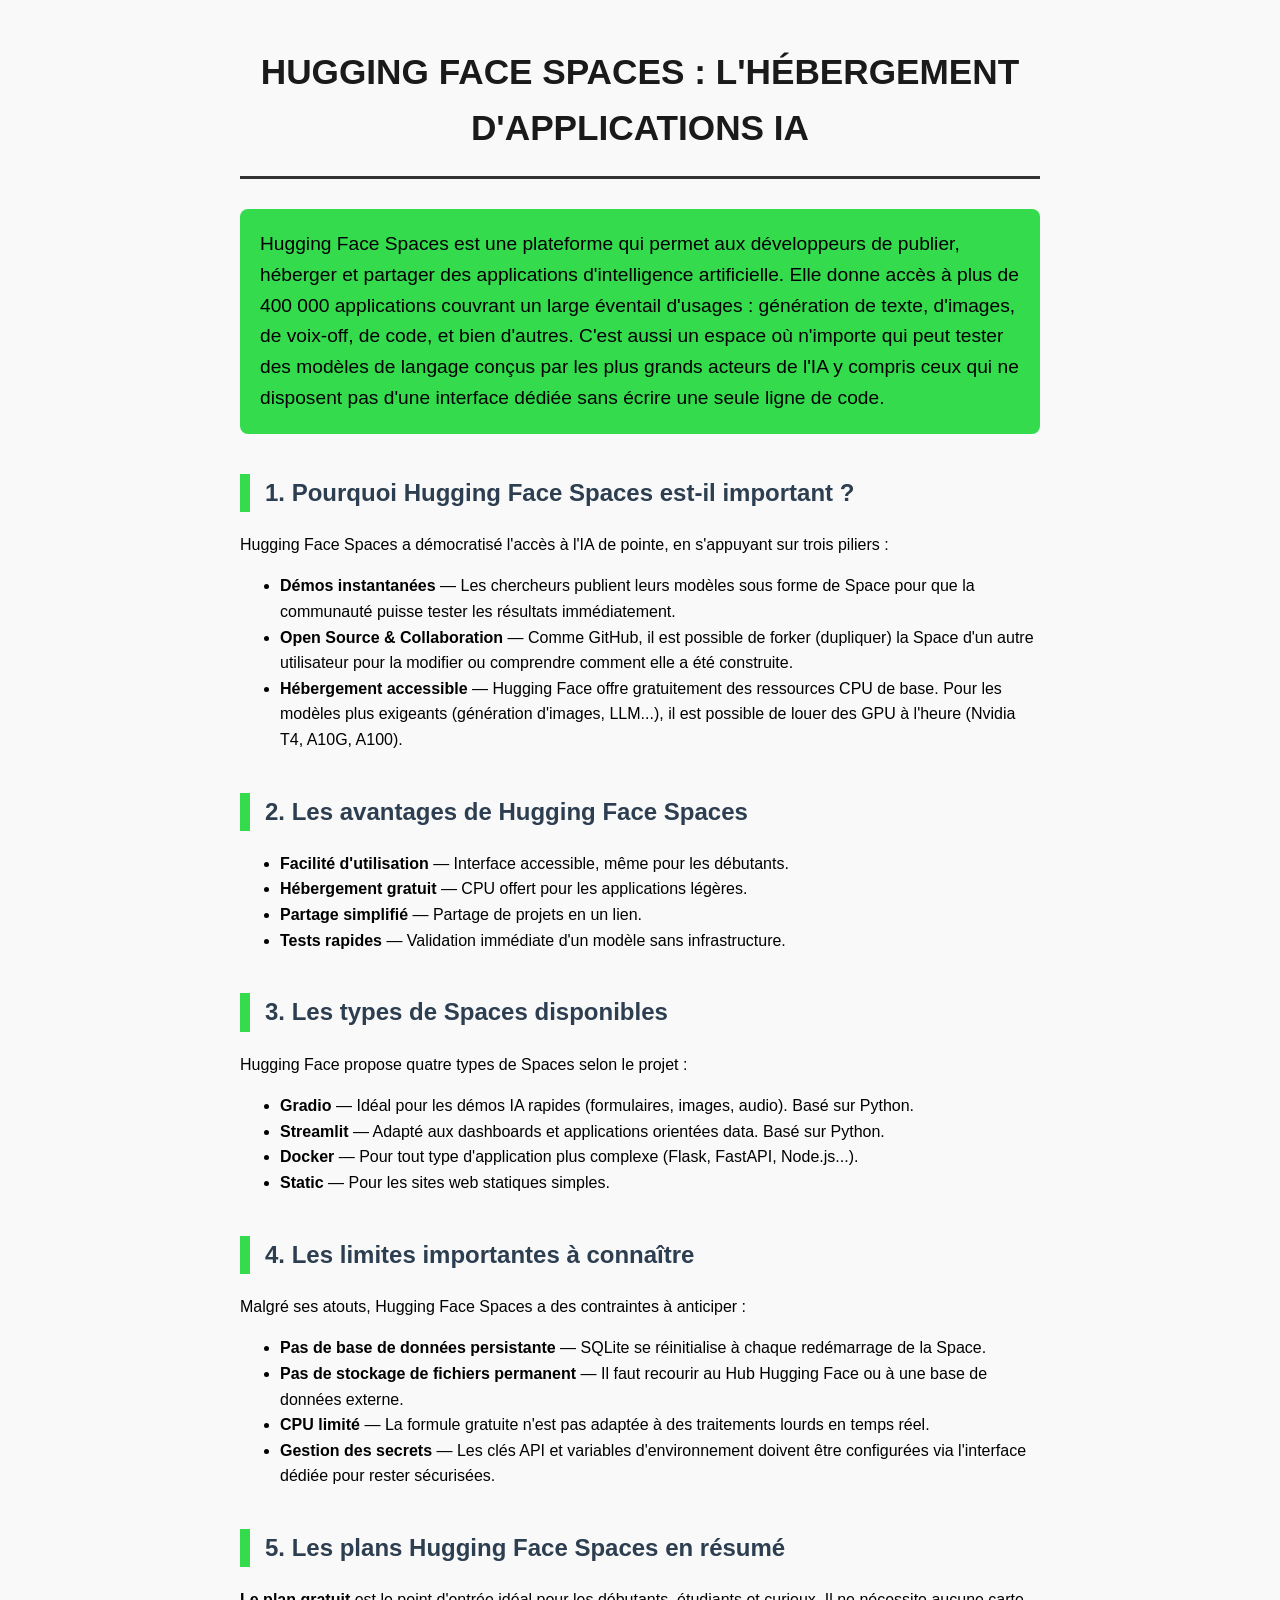
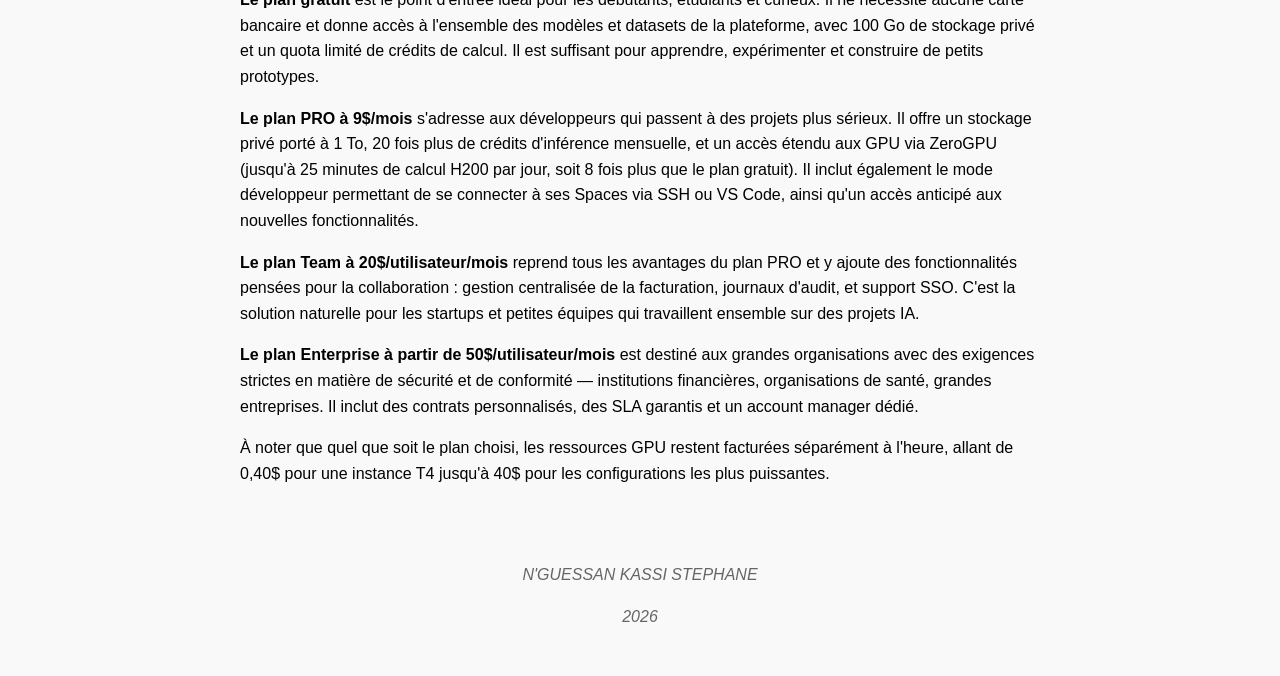
<file: veille Hugging face/index.html>
<!DOCTYPE html>
<html lang="fr">
<head>
    <meta charset="UTF-8">
    <meta name="viewport" content="width=device-width, initial-scale=1.0">
    <link rel="stylesheet" href="style.css">
    <title>Veille  Hugging Face Spaces</title>
  
</head>
<body>
    <h1>HUGGING FACE SPACES : L'HÉBERGEMENT D'APPLICATIONS IA</h1>
    
    <p class="intro">Hugging Face Spaces est une plateforme qui permet aux développeurs de publier, héberger et partager des applications d'intelligence artificielle. Elle donne accès à plus de 400 000 applications couvrant un large éventail d'usages : génération de texte, d'images, de voix-off, de code, et bien d'autres. C'est aussi un espace où n'importe qui peut tester des modèles de langage conçus par les plus grands acteurs de l'IA y compris ceux qui ne disposent pas d'une interface dédiée  sans écrire une seule ligne de code.</p>

    <h2>1. Pourquoi Hugging Face Spaces est-il important ?</h2>
    <p>Hugging Face Spaces a démocratisé l'accès à l'IA de pointe, en s'appuyant sur trois piliers :</p>
    <ul>
        <li><strong>Démos instantanées</strong> — Les chercheurs publient leurs modèles sous forme de Space pour que la communauté puisse tester les résultats immédiatement.</li>
        <li><strong>Open Source & Collaboration</strong> — Comme GitHub, il est possible de forker (dupliquer) la Space d'un autre utilisateur pour la modifier ou comprendre comment elle a été construite.</li>
        <li><strong>Hébergement accessible</strong> — Hugging Face offre gratuitement des ressources CPU de base. Pour les modèles plus exigeants (génération d'images, LLM...), il est possible de louer des GPU à l'heure (Nvidia T4, A10G, A100).</li>
    </ul>
    
    <h2>2. Les avantages de Hugging Face Spaces</h2>
    <ul>
        <li><strong>Facilité d'utilisation</strong> — Interface accessible, même pour les débutants.</li>
        <li><strong>Hébergement gratuit</strong> — CPU offert pour les applications légères.</li>
        <li><strong>Partage simplifié</strong> — Partage de projets en un lien.</li>
        <li><strong>Tests rapides</strong> — Validation immédiate d'un modèle sans infrastructure.</li>
    </ul>

    <h2>3. Les types de Spaces disponibles</h2>
    <p>Hugging Face propose quatre types de Spaces selon le projet :</p>
    <ul>
        <li><strong>Gradio</strong> — Idéal pour les démos IA rapides (formulaires, images, audio). Basé sur Python.</li>
        <li><strong>Streamlit</strong> — Adapté aux dashboards et applications orientées data. Basé sur Python.</li>
        <li><strong>Docker</strong> — Pour tout type d'application plus complexe (Flask, FastAPI, Node.js...).</li>
        <li><strong>Static</strong> — Pour les sites web statiques simples.</li>
    </ul>

    <h2>4. Les limites importantes à connaître</h2>
    <p>Malgré ses atouts, Hugging Face Spaces a des contraintes à anticiper :</p>
    <ul>
        <li><strong>Pas de base de données persistante</strong> — SQLite se réinitialise à chaque redémarrage de la Space.</li>
        <li><strong>Pas de stockage de fichiers permanent</strong> — Il faut recourir au Hub Hugging Face ou à une base de données externe.</li>
        <li><strong>CPU limité</strong> — La formule gratuite n'est pas adaptée à des traitements lourds en temps réel.</li>
        <li><strong>Gestion des secrets</strong> — Les clés API et variables d'environnement doivent être configurées via l'interface dédiée pour rester sécurisées.</li>
    </ul>

    <h2>5. Les plans Hugging Face Spaces en résumé</h2>
    
    <p><strong>Le plan gratuit</strong> est le point d'entrée idéal pour les débutants, étudiants et curieux. Il ne nécessite aucune carte bancaire et donne accès à l'ensemble des modèles et datasets de la plateforme, avec 100 Go de stockage privé et un quota limité de crédits de calcul. Il est suffisant pour apprendre, expérimenter et construire de petits prototypes.</p>
    
    <p><strong>Le plan PRO à 9$/mois</strong> s'adresse aux développeurs qui passent à des projets plus sérieux. Il offre un stockage privé porté à 1 To, 20 fois plus de crédits d'inférence mensuelle, et un accès étendu aux GPU via ZeroGPU (jusqu'à 25 minutes de calcul H200 par jour, soit 8 fois plus que le plan gratuit). Il inclut également le mode développeur permettant de se connecter à ses Spaces via SSH ou VS Code, ainsi qu'un accès anticipé aux nouvelles fonctionnalités.</p>
    
    <p><strong>Le plan Team à 20$/utilisateur/mois</strong> reprend tous les avantages du plan PRO et y ajoute des fonctionnalités pensées pour la collaboration : gestion centralisée de la facturation, journaux d'audit, et support SSO. C'est la solution naturelle pour les startups et petites équipes qui travaillent ensemble sur des projets IA.</p>
    
    <p><strong>Le plan Enterprise à partir de 50$/utilisateur/mois</strong> est destiné aux grandes organisations avec des exigences strictes en matière de sécurité et de conformité — institutions financières, organisations de santé, grandes entreprises. Il inclut des contrats personnalisés, des SLA garantis et un account manager dédié.</p>
    
    <p>À noter que quel que soit le plan choisi, les ressources GPU restent facturées séparément à l'heure, allant de 0,40$ pour une instance T4 jusqu'à 40$ pour les configurations les plus puissantes.</p>

    <footer>
        <p>N'GUESSAN KASSI STEPHANE </p>
        <p> 2026 </p>
    </footer>
</body>
</html>
</file>
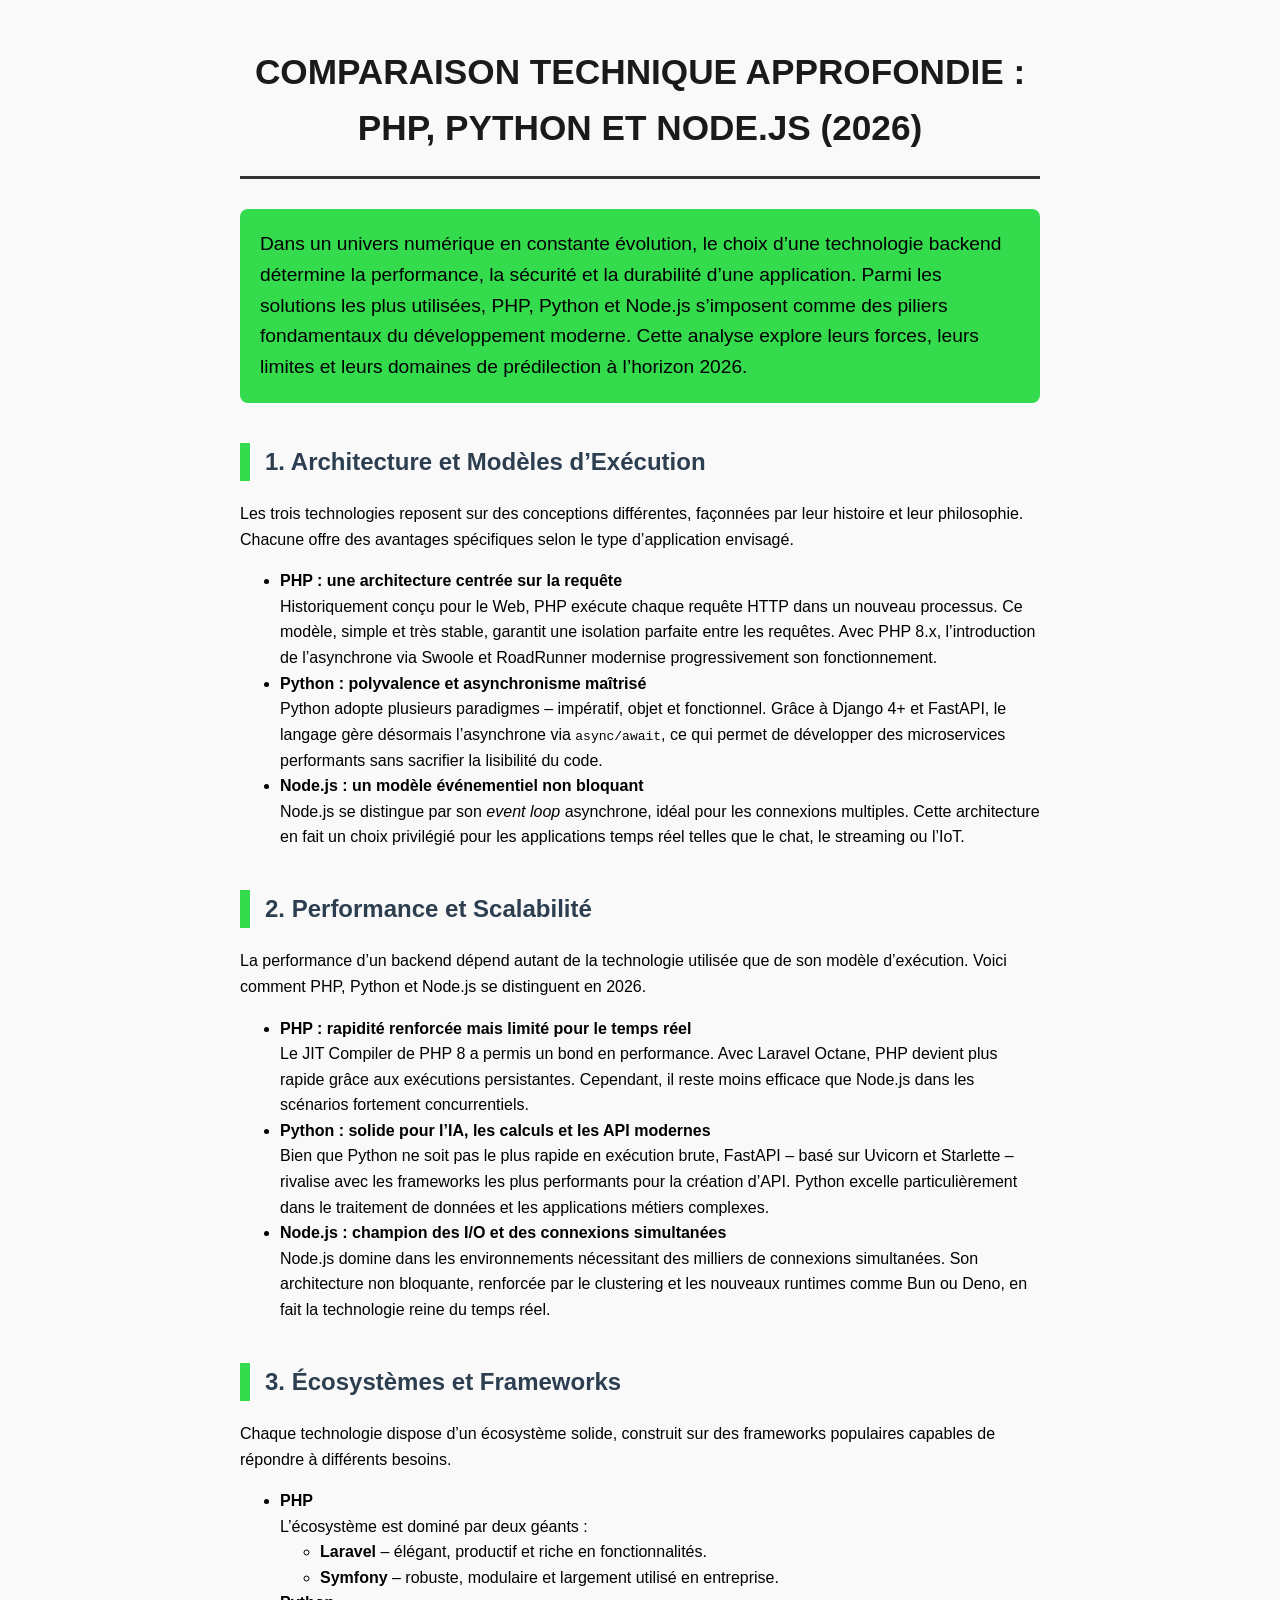
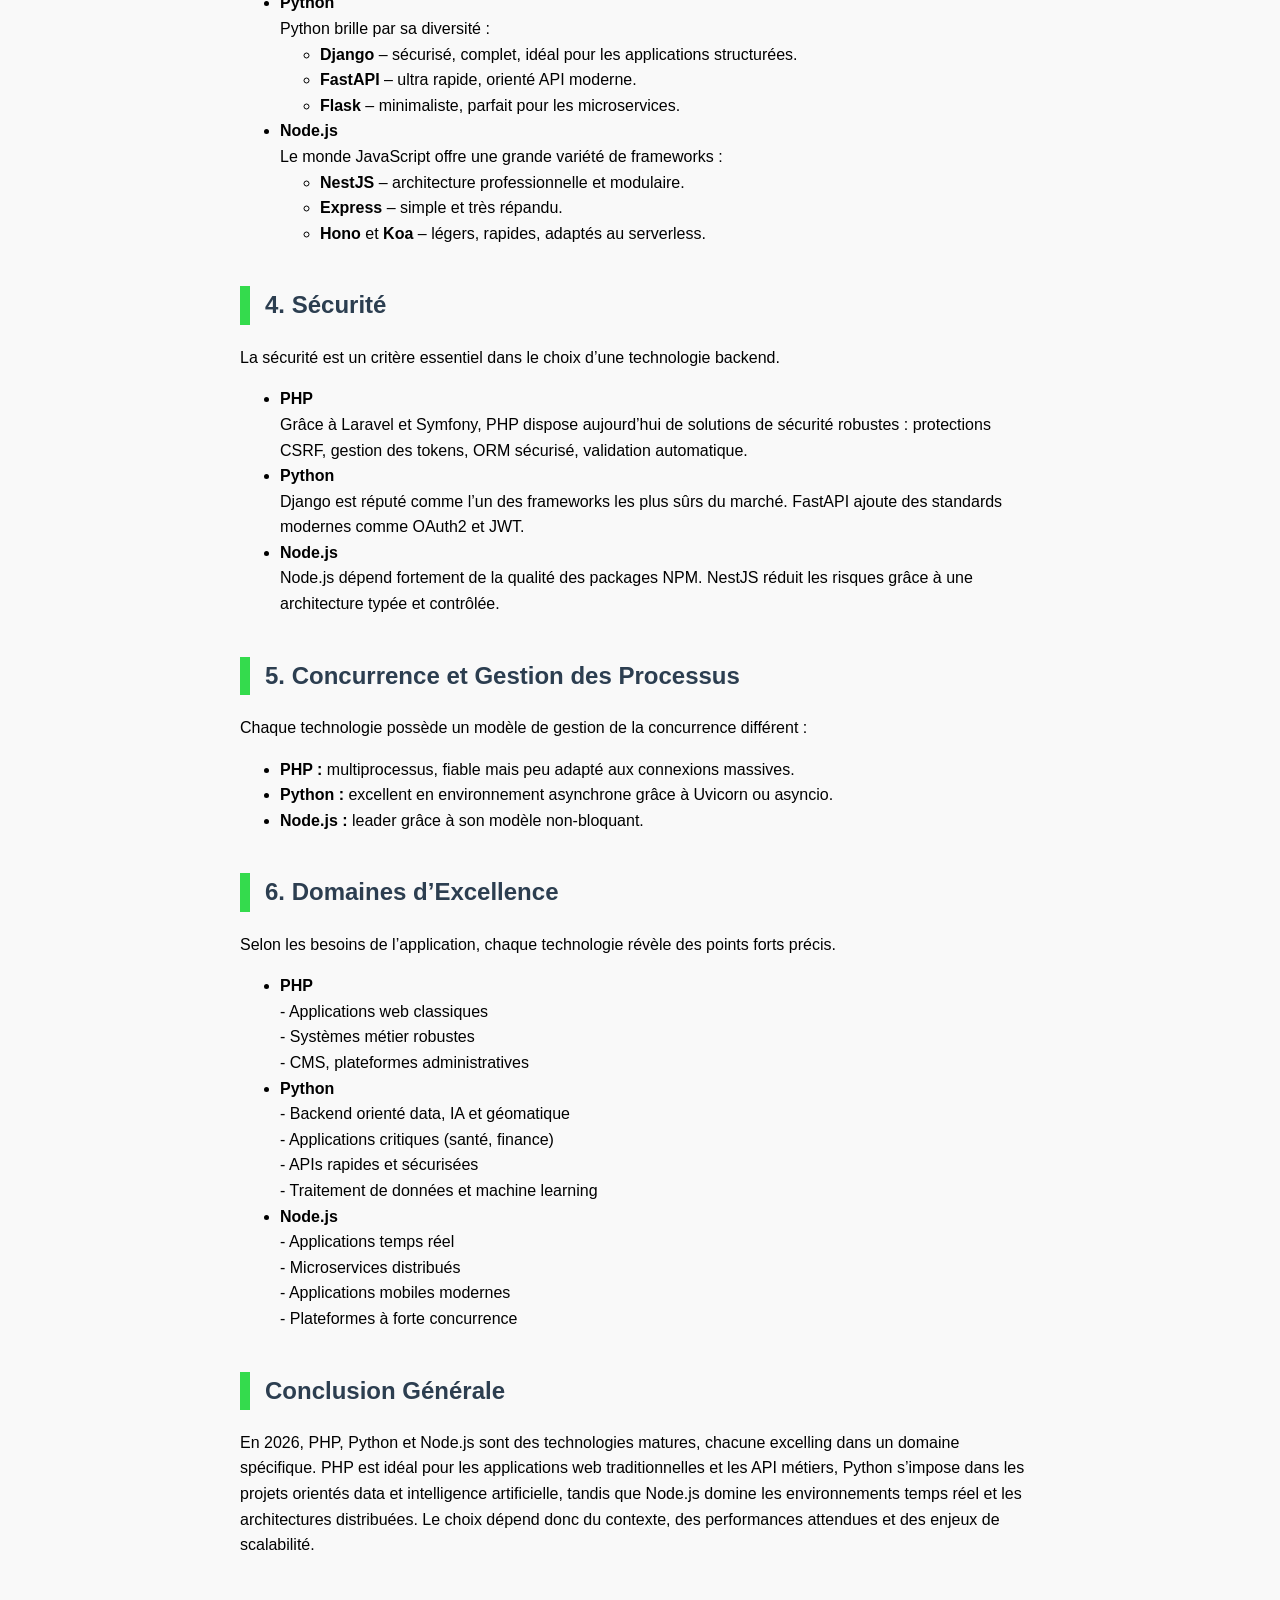
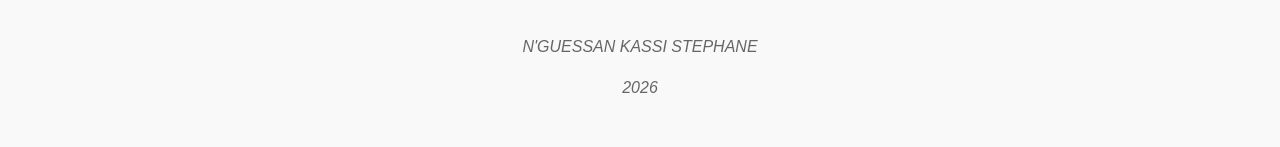
<file: veille php/index.html>
<!DOCTYPE html>
<html lang="fr">
<head>
    <meta charset="UTF-8">
    <meta name="viewport" content="width=device-width, initial-scale=1.0">
    <link rel="stylesheet" href="style.css">
    <title>Veille Backend 2026</title>
</head>

<body>

    <h1>COMPARAISON TECHNIQUE APPROFONDIE : PHP, PYTHON ET NODE.JS (2026)</h1>

    <p class="intro">
        Dans un univers numérique en constante évolution, le choix d’une technologie backend détermine la performance,
        la sécurité et la durabilité d’une application. Parmi les solutions les plus utilisées, PHP, Python et Node.js
        s’imposent comme des piliers fondamentaux du développement moderne. Cette analyse explore leurs forces, leurs limites
        et leurs domaines de prédilection à l’horizon 2026.
    </p>

    <h2>1. Architecture et Modèles d’Exécution</h2>
    <p>
        Les trois technologies reposent sur des conceptions différentes, façonnées par leur histoire et leur philosophie.
        Chacune offre des avantages spécifiques selon le type d’application envisagé.
    </p>

    <ul>
        <li>
            <strong>PHP : une architecture centrée sur la requête</strong><br>
            Historiquement conçu pour le Web, PHP exécute chaque requête HTTP dans un nouveau processus.
            Ce modèle, simple et très stable, garantit une isolation parfaite entre les requêtes. Avec PHP 8.x,
            l’introduction de l’asynchrone via Swoole et RoadRunner modernise progressivement son fonctionnement.
        </li>

        <li>
            <strong>Python : polyvalence et asynchronisme maîtrisé</strong><br>
            Python adopte plusieurs paradigmes – impératif, objet et fonctionnel.
            Grâce à Django 4+ et FastAPI, le langage gère désormais l’asynchrone via <code>async/await</code>, ce qui
            permet de développer des microservices performants sans sacrifier la lisibilité du code.
        </li>

        <li>
            <strong>Node.js : un modèle événementiel non bloquant</strong><br>
            Node.js se distingue par son <em>event loop</em> asynchrone, idéal pour les connexions multiples.
            Cette architecture en fait un choix privilégié pour les applications temps réel telles que le chat,
            le streaming ou l’IoT.
        </li>
    </ul>

    <h2>2. Performance et Scalabilité</h2>
    <p>
        La performance d’un backend dépend autant de la technologie utilisée que de son modèle d’exécution.
        Voici comment PHP, Python et Node.js se distinguent en 2026.
    </p>

    <ul>
        <li>
            <strong>PHP : rapidité renforcée mais limité pour le temps réel</strong><br>
            Le JIT Compiler de PHP 8 a permis un bond en performance. Avec Laravel Octane, PHP devient plus rapide grâce
            aux exécutions persistantes. Cependant, il reste moins efficace que Node.js dans les scénarios fortement
            concurrentiels.
        </li>

        <li>
            <strong>Python : solide pour l’IA, les calculs et les API modernes</strong><br>
            Bien que Python ne soit pas le plus rapide en exécution brute, FastAPI – basé sur Uvicorn et Starlette –
            rivalise avec les frameworks les plus performants pour la création d’API. Python excelle particulièrement
            dans le traitement de données et les applications métiers complexes.
        </li>

        <li>
            <strong>Node.js : champion des I/O et des connexions simultanées</strong><br>
            Node.js domine dans les environnements nécessitant des milliers de connexions simultanées.
            Son architecture non bloquante, renforcée par le clustering et les nouveaux runtimes comme Bun ou Deno,
            en fait la technologie reine du temps réel.
        </li>
    </ul>

    <h2>3. Écosystèmes et Frameworks</h2>
    <p>
        Chaque technologie dispose d’un écosystème solide, construit sur des frameworks populaires capables de répondre
        à différents besoins.
    </p>

    <ul>
        <li>
            <strong>PHP</strong><br>
            L’écosystème est dominé par deux géants :
            <ul>
                <li><strong>Laravel</strong> – élégant, productif et riche en fonctionnalités.</li>
                <li><strong>Symfony</strong> – robuste, modulaire et largement utilisé en entreprise.</li>
            </ul>
        </li>

        <li>
            <strong>Python</strong><br>
            Python brille par sa diversité :
            <ul>
                <li><strong>Django</strong> – sécurisé, complet, idéal pour les applications structurées.</li>
                <li><strong>FastAPI</strong> – ultra rapide, orienté API moderne.</li>
                <li><strong>Flask</strong> – minimaliste, parfait pour les microservices.</li>
            </ul>
        </li>

        <li>
            <strong>Node.js</strong><br>
            Le monde JavaScript offre une grande variété de frameworks :
            <ul>
                <li><strong>NestJS</strong> – architecture professionnelle et modulaire.</li>
                <li><strong>Express</strong> – simple et très répandu.</li>
                <li><strong>Hono</strong> et <strong>Koa</strong> – légers, rapides, adaptés au serverless.</li>
            </ul>
        </li>
    </ul>

    <h2>4. Sécurité</h2>
    <p>
        La sécurité est un critère essentiel dans le choix d’une technologie backend.
    </p>

    <ul>
        <li>
            <strong>PHP</strong><br>
            Grâce à Laravel et Symfony, PHP dispose aujourd’hui de solutions de sécurité robustes :
            protections CSRF, gestion des tokens, ORM sécurisé, validation automatique.
        </li>

        <li>
            <strong>Python</strong><br>
            Django est réputé comme l’un des frameworks les plus sûrs du marché.
            FastAPI ajoute des standards modernes comme OAuth2 et JWT.
        </li>

        <li>
            <strong>Node.js</strong><br>
            Node.js dépend fortement de la qualité des packages NPM.
            NestJS réduit les risques grâce à une architecture typée et contrôlée.
        </li>
    </ul>

    <h2>5. Concurrence et Gestion des Processus</h2>
    <p>
        Chaque technologie possède un modèle de gestion de la concurrence différent :
    </p>

    <ul>
        <li><strong>PHP :</strong> multiprocessus, fiable mais peu adapté aux connexions massives.</li>
        <li><strong>Python :</strong> excellent en environnement asynchrone grâce à Uvicorn ou asyncio.</li>
        <li><strong>Node.js :</strong> leader grâce à son modèle non-bloquant.</li>
    </ul>

    <h2>6. Domaines d’Excellence</h2>
    <p>
        Selon les besoins de l’application, chaque technologie révèle des points forts précis.
    </p>

    <ul>
        <li>
            <strong>PHP</strong><br>
            - Applications web classiques<br>
            - Systèmes métier robustes<br>
            - CMS, plateformes administratives
        </li>

        <li>
            <strong>Python</strong><br>
            - Backend orienté data, IA et géomatique<br>
            - Applications critiques (santé, finance)<br>
            - APIs rapides et sécurisées<br>
            - Traitement de données et machine learning
        </li>

        <li>
            <strong>Node.js</strong><br>
            - Applications temps réel<br>
            - Microservices distribués<br>
            - Applications mobiles modernes<br>
            - Plateformes à forte concurrence
        </li>
    </ul>

    <h2>Conclusion Générale</h2>
    <p>
        En 2026, PHP, Python et Node.js sont des technologies matures, chacune excelling dans un domaine
        spécifique. PHP est idéal pour les applications web traditionnelles et les API métiers, Python s’impose
        dans les projets orientés data et intelligence artificielle, tandis que Node.js domine les environnements
        temps réel et les architectures distribuées. Le choix dépend donc du contexte, des performances attendues
        et des enjeux de scalabilité.
    </p>

    <footer>
        <p>N'GUESSAN KASSI STEPHANE</p>
        <p>2026</p>
    </footer>

</body>
</html>
</file>
<file: Api Ia/style.css>
body {
            font-family: Arial, sans-serif;
            line-height: 1.6;
            max-width: 800px;
            margin: 0 auto;
            padding: 20px;
            background: #f9f9f9;
        }

        h1 {
            font-size: 2.2rem;
            color: #1a1a1a;
            text-align: center;
            border-bottom: 3px solid #333;
            padding-bottom: 20px;
        }

        .intro {
            font-size: 1.2rem;
            background: #34db4d;
            padding: 20px;
            border-radius: 8px;
            margin: 30px 0;
        }

        h2 {
            color: #2c3e50;
            border-left: 10px solid #34db4d;
            padding-left: 15px;
            margin-top: 40px;
        }

        

       

        footer {
            text-align: center;
            margin-top: 50px;
            padding: 10px;
            color: #666;
            font-style: italic;
        }
</file>
<file: IMC calcul/style.css>
body {
    font-family: Arial, sans-serif;
    background: #f0f0f0;
    margin: 0;
    padding: 20px;
    min-height: 100vh;
    display: flex;
    align-items: center;
    justify-content: center;
}

.container {
    background: white;
    max-width: 600px;
    width: 100%;
    margin: 0 auto;
    padding: 40px;
    border-radius: 20px;
    box-shadow: 0 5px 15px rgba(0,0,0,0.1);
}

h2 {
    color: #333;
    font-size: 32px;
    margin: 0 0 30px 0;
    text-align: center;
}

label {
    font-size: 18px;
    color: #555;
    display: block;
    margin: 20px 0 5px 0;
}

input {
    width: 100%;
    padding: 15px;
    font-size: 18px;
    border: 2px solid #ddd;
    border-radius: 10px;
    box-sizing: border-box;
}

input:focus {
    border-color: #4CAF50;
    outline: none;
}

button {
    width: 100%;
    padding: 18px;
    font-size: 20px;
    background: #4CAF50;
    color: white;
    border: none;
    border-radius: 10px;
    cursor: pointer;
    margin: 30px 0 20px 0;
    font-weight: bold;
}

button:hover {
    background: #45a049;
}

.resultat {
    margin-top: 30px;
    padding: 25px;
    background: #f9f9f9;
    border-left: 6px solid #4CAF50;
    border-radius: 10px;
    display: none;
}

.imc-valeur {
    font-size: 48px;
    font-weight: bold;
    color: #333;
    margin: 0 0 10px 0;
}

.imc-categorie {
    font-size: 24px;
    color: #4CAF50;
    margin: 0 0 20px 0;
    padding-bottom: 15px;
    border-bottom: 2px solid #eee;
}

.conseils {
    font-size: 20px;
    line-height: 1.6;
    color: #444;
}

.conseils p {
    margin: 15px 0;
}

.note {
    font-size: 16px;
    color: #666;
    margin-top: 20px;
    text-align: center;
}

.note a {
    color: #4CAF50;
    text-decoration: none;
}

.note a:hover {
    text-decoration: underline;
}

.error-message {
    color: #d32f2f;
    font-size: 18px;
    margin: 15px 0;
    text-align: center;
}
</file>
<file: veille dataset/style.css>
body {
            font-family: Arial, sans-serif;
            line-height: 1.6;
            max-width: 800px;
            margin: 0 auto;
            padding: 20px;
            background: #f9f9f9;
        }

        h1 {
            font-size: 2.2rem;
            color: #1a1a1a;
            text-align: center;
            border-bottom: 3px solid #333;
            padding-bottom: 20px;
        }

        .intro {
            font-size: 1.2rem;
            background: #34db4d;
            padding: 20px;
            border-radius: 8px;
            margin: 30px 0;
        }

        h2 {
            color: #2c3e50;
            border-left: 10px solid #34db4d;
            padding-left: 15px;
            margin-top: 40px;
        }

        

       

        footer {
            text-align: center;
            margin-top: 50px;
            padding: 10px;
            color: #666;
            font-style: italic;
        }
</file>
<file: veille Hugging face/style.css>
body {
            font-family: Arial, sans-serif;
            line-height: 1.6;
            max-width: 800px;
            margin: 0 auto;
            padding: 20px;
            background: #f9f9f9;
        }

        h1 {
            font-size: 2.2rem;
            color: #1a1a1a;
            text-align: center;
            border-bottom: 3px solid #333;
            padding-bottom: 20px;
        }

        .intro {
            font-size: 1.2rem;
            background: #34db4d;
            padding: 20px;
            border-radius: 8px;
            margin: 30px 0;
        }

        h2 {
            color: #2c3e50;
            border-left: 10px solid #34db4d;
            padding-left: 15px;
            margin-top: 40px;
        }

        

       

        footer {
            text-align: center;
            margin-top: 50px;
            padding: 10px;
            color: #666;
            font-style: italic;
        }
</file>
<file: veille php/style.css>
body {
            font-family: Arial, sans-serif;
            line-height: 1.6;
            max-width: 800px;
            margin: 0 auto;
            padding: 20px;
            background: #f9f9f9;
        }

        h1 {
            font-size: 2.2rem;
            color: #1a1a1a;
            text-align: center;
            border-bottom: 3px solid #333;
            padding-bottom: 20px;
        }

        .intro {
            font-size: 1.2rem;
            background: #34db4d;
            padding: 20px;
            border-radius: 8px;
            margin: 30px 0;
        }

        h2 {
            color: #2c3e50;
            border-left: 10px solid #34db4d;
            padding-left: 15px;
            margin-top: 40px;
        }

        

       

        footer {
            text-align: center;
            margin-top: 50px;
            padding: 10px;
            color: #666;
            font-style: italic;
        }
</file>
